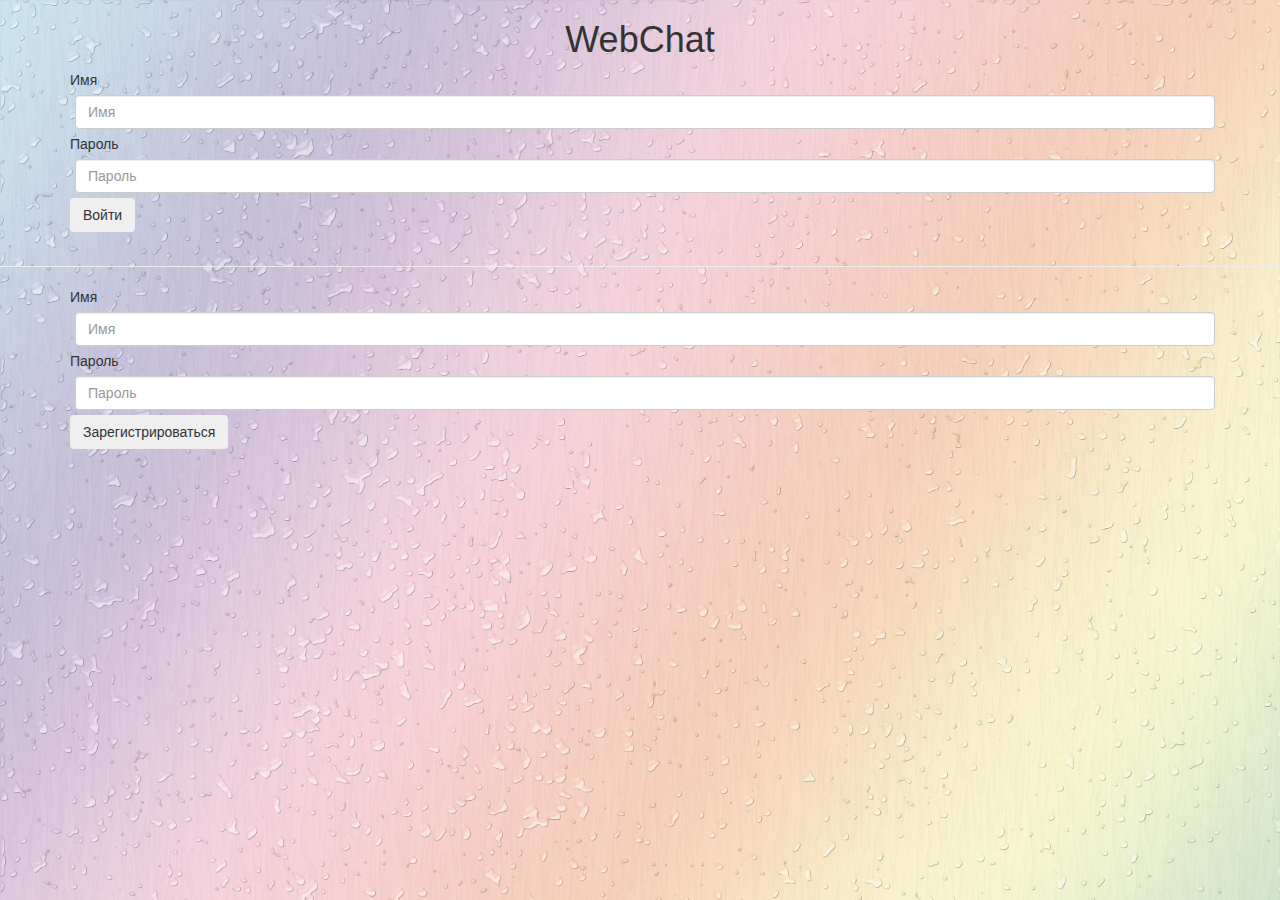
<file: web/index.html>
<html>
  <head>
      <meta charset="UTF-8">
    <title>WebChat</title>
    <link href="bootstrap-3.3.6-dist/css/bootstrap.css" rel="stylesheet">
    <script src="bootstrap-3.3.6-dist/js/app.js"></script>
      <script src="https://ajax.googleapis.com/ajax/libs/jquery/1.11.3/jquery.min.js"></script>
      <script src="bootstrap-3.3.6-dist/js/bootstrap.js"></script>
  </head>
  <body>
    <h1 class="h1" align="center">WebChat</h1>
    <div class="container">
        <div id = "authinfo"></div>
        <form>
           Имя<input id="authlog" class="form-control" type="text" placeholder="Имя" >
           Пароль<input id="authpass" class="form-control" type="password" placeholder="Пароль">
           <button class="btn" onclick="auth()">Войти</button>
        </form>
    </div>
  <hr>
    <div class="container">
        <div id = "reginfo"></div>
        <form>
            Имя<input id="reglog" class="form-control" type="text" placeholder="Имя">
            Пароль<input id="regpass" class="form-control" type="password" placeholder="Пароль">
            <button class="btn" onclick="reg()">Зарегистрироваться</button>
        </form>
    </div>
  </body>
</html>
</file>
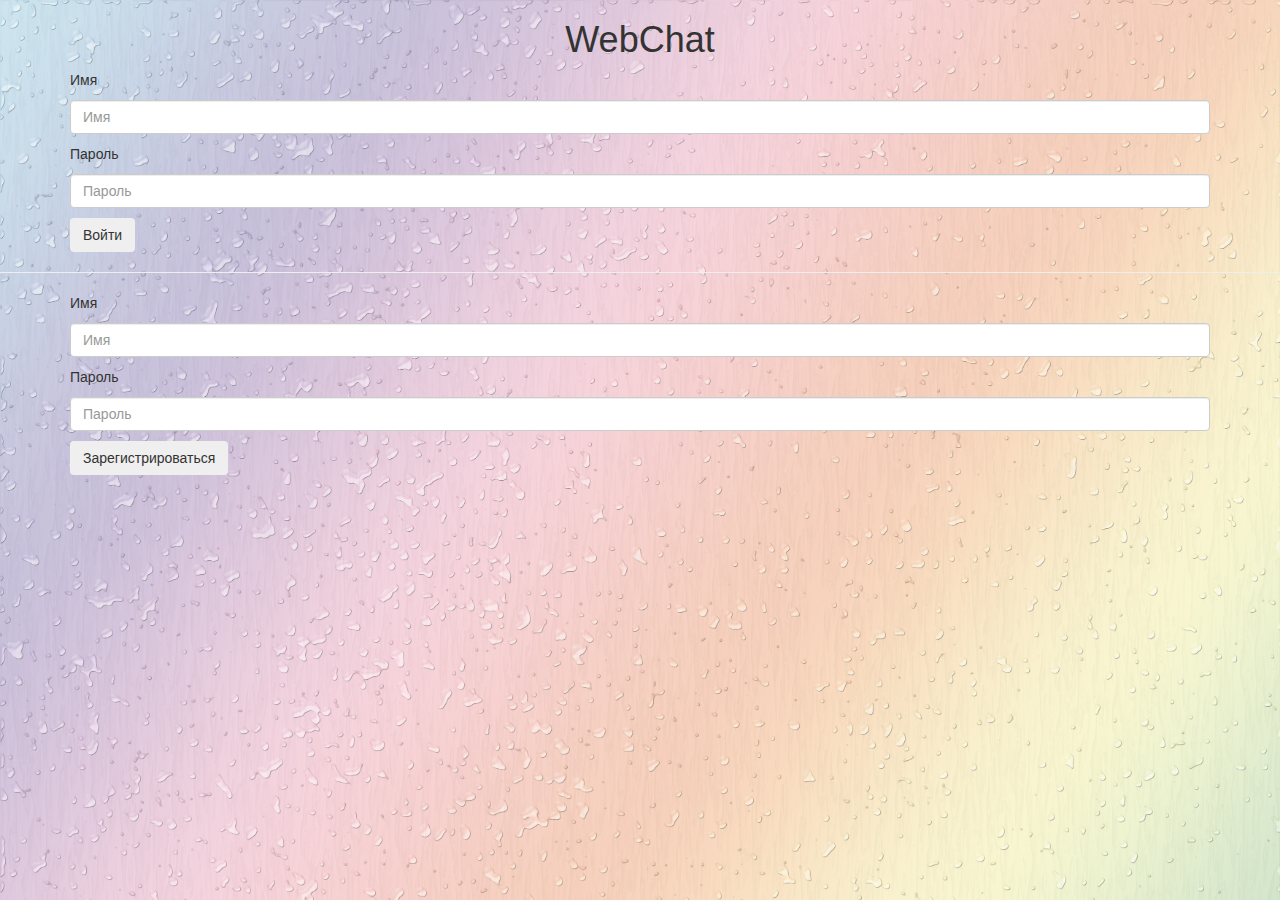
<file: out/artifacts/WebChat2_war_exploded/index.html>
<!DOCTYPE html>
<html>
  <head>
      <meta charset="UTF-8">
    <title>WebChat</title>
    <link href="bootstrap-3.3.6-dist/css/bootstrap.css" rel="stylesheet">
    <script src="bootstrap-3.3.6-dist/js/app.js"></script>
  </head>
  <body>
    <h1 class="h1" align="center">WebChat</h1>
    <div class="container">
        <div id = "authinfo"></div>
        <form role="form" onsubmit="event.preventDefault();">
           Имя<input id="authlog" class="form-control" type="text" placeholder="Имя" >
           Пароль<input id="authpass" class="form-control" type="password" placeholder="Пароль">
           <button class="btn" onclick="auth()" type="submit">Войти</button>
        </form>
    </div>
  <hr>
    <div class="container">
        <div id = "reginfo"></div>
        <form role="form" onsubmit="event.preventDefault();">
            Имя<input id="reglog" class="form-control" type="text" placeholder="Имя">
            Пароль<input id="regpass" class="form-control" type="password" placeholder="Пароль">
            <button class="btn" onclick="reg()" type="submit">Зарегистрироваться</button>
        </form>
    </div>
    <script src="bootstrap-3.3.6-dist/js/bootstrap.js"></script>
    <script src="https://ajax.googleapis.com/ajax/libs/jquery/1.11.3/jquery.min.js"></script>
  </body>
</html>
</file>
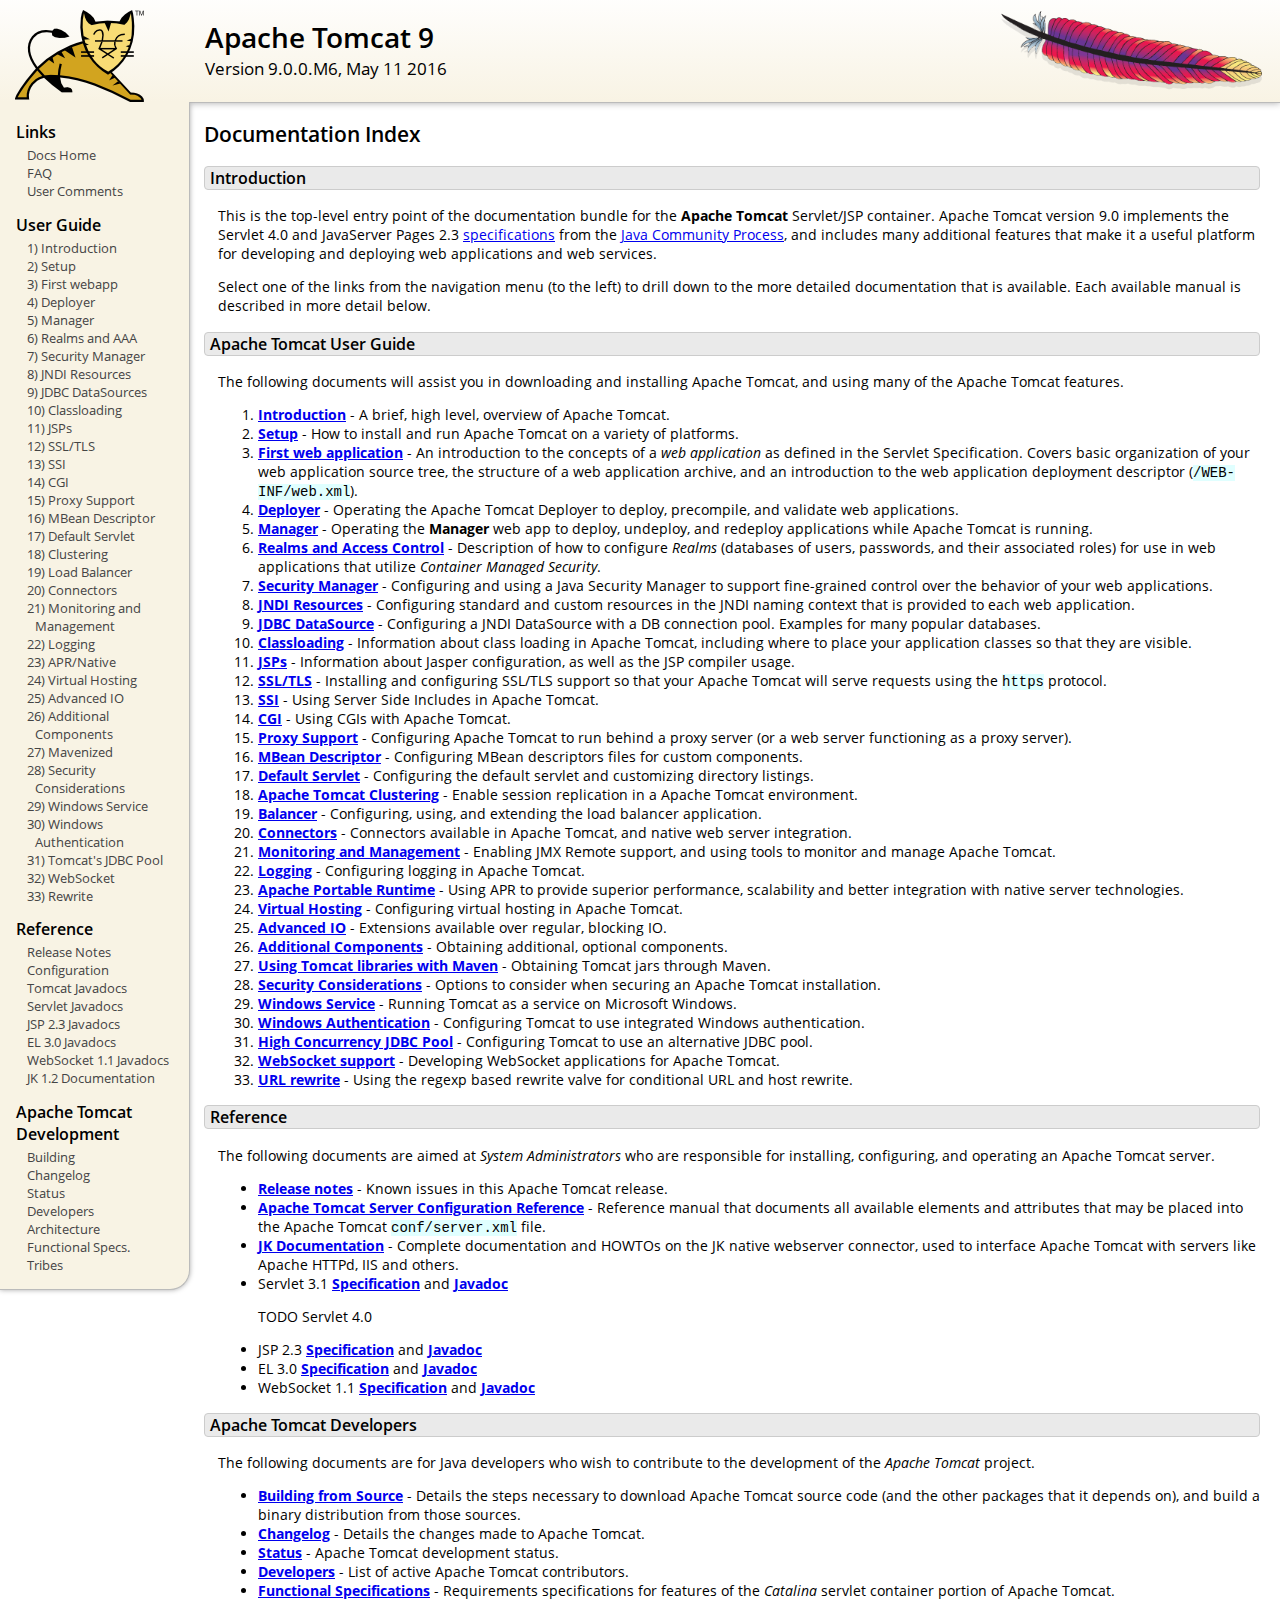
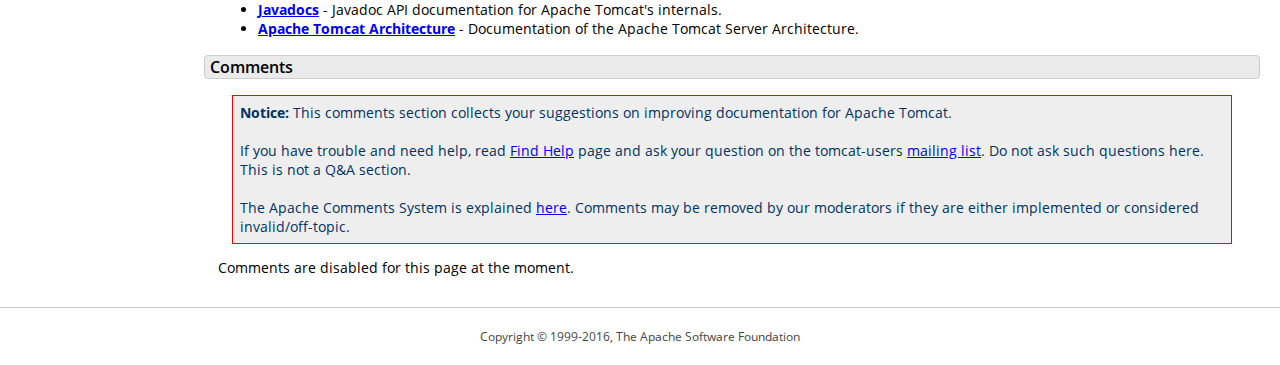
<file: tomcat/webapps/docs/index.html>
<!DOCTYPE html SYSTEM "about:legacy-compat">
<html lang="en"><head><META http-equiv="Content-Type" content="text/html; charset=UTF-8"><link href="./images/docs-stylesheet.css" rel="stylesheet" type="text/css"><title>Apache Tomcat 9 (9.0.0.M6) - Documentation Index</title><meta name="author" content="Craig R. McClanahan"><meta name="author" content="Remy Maucherat"><meta name="author" content="Yoav Shapira"><script type="application/javascript" data-comments-identifier="tomcat-9.0-doc/index">
    "use strict"; // Enable strict mode

    (function() {
      var thisScript = document.currentScript;
      if (!thisScript) { // Workaround for IE <= 11
        var scripts = document.getElementsByTagName("script");
        thisScript = scripts[scripts.length - 1];
      }
      document.addEventListener("DOMContentLoaded", (function() {
        var commentsDiv = document.getElementById("comments_thread");
        var commentsShortname = "tomcat";
        var commentsIdentifier = "http://tomcat.apache.org/" +
          thisScript.getAttribute("data-comments-identifier") + ".html";

        (function(w, d) {
          if (w.location.hostname.toLowerCase() == "tomcat.apache.org") {
            var s = d.createElement("script");
            s.type = "application/javascript";
            s.async = true;
            s.src = "https://comments.apache.org/show_comments.lua?site=" +
              encodeURIComponent(commentsShortname) +
              "&page=" + encodeURIComponent(commentsIdentifier);
            d.head.appendChild(s);
          } else {
            commentsDiv.appendChild(d.createTextNode("Comments are disabled for this page at the moment."));
          }
        })(window, document);
      }), false);
    })();
  </script></head><body><div id="wrapper"><header><div id="header"><div><div><div class="logo noPrint"><a href="http://tomcat.apache.org/"><img alt="Tomcat Home" src="./images/tomcat.png"></a></div><div style="height: 1px;"></div><div class="asfLogo noPrint"><a href="http://www.apache.org/" target="_blank"><img src="./images/asf-feather.png" alt="The Apache Software Foundation" style="width: 266px; height: 83px;"></a></div><h1>Apache Tomcat 9</h1><div class="versionInfo">
          Version 9.0.0.M6,
          <time datetime="2016-05-11">May 11 2016</time></div><div style="height: 1px;"></div><div style="clear: left;"></div></div></div></div></header><div id="middle"><div><div id="mainLeft" class="noprint"><div><nav><div><h2>Links</h2><ul><li><a href="index.html">Docs Home</a></li><li><a href="http://wiki.apache.org/tomcat/FAQ">FAQ</a></li><li><a href="#comments_section">User Comments</a></li></ul></div><div><h2>User Guide</h2><ul><li><a href="introduction.html">1) Introduction</a></li><li><a href="setup.html">2) Setup</a></li><li><a href="appdev/index.html">3) First webapp</a></li><li><a href="deployer-howto.html">4) Deployer</a></li><li><a href="manager-howto.html">5) Manager</a></li><li><a href="realm-howto.html">6) Realms and AAA</a></li><li><a href="security-manager-howto.html">7) Security Manager</a></li><li><a href="jndi-resources-howto.html">8) JNDI Resources</a></li><li><a href="jndi-datasource-examples-howto.html">9) JDBC DataSources</a></li><li><a href="class-loader-howto.html">10) Classloading</a></li><li><a href="jasper-howto.html">11) JSPs</a></li><li><a href="ssl-howto.html">12) SSL/TLS</a></li><li><a href="ssi-howto.html">13) SSI</a></li><li><a href="cgi-howto.html">14) CGI</a></li><li><a href="proxy-howto.html">15) Proxy Support</a></li><li><a href="mbeans-descriptor-howto.html">16) MBean Descriptor</a></li><li><a href="default-servlet.html">17) Default Servlet</a></li><li><a href="cluster-howto.html">18) Clustering</a></li><li><a href="balancer-howto.html">19) Load Balancer</a></li><li><a href="connectors.html">20) Connectors</a></li><li><a href="monitoring.html">21) Monitoring and Management</a></li><li><a href="logging.html">22) Logging</a></li><li><a href="apr.html">23) APR/Native</a></li><li><a href="virtual-hosting-howto.html">24) Virtual Hosting</a></li><li><a href="aio.html">25) Advanced IO</a></li><li><a href="extras.html">26) Additional Components</a></li><li><a href="maven-jars.html">27) Mavenized</a></li><li><a href="security-howto.html">28) Security Considerations</a></li><li><a href="windows-service-howto.html">29) Windows Service</a></li><li><a href="windows-auth-howto.html">30) Windows Authentication</a></li><li><a href="jdbc-pool.html">31) Tomcat's JDBC Pool</a></li><li><a href="web-socket-howto.html">32) WebSocket</a></li><li><a href="rewrite.html">33) Rewrite</a></li></ul></div><div><h2>Reference</h2><ul><li><a href="RELEASE-NOTES.txt">Release Notes</a></li><li><a href="config/index.html">Configuration</a></li><li><a href="api/index.html">Tomcat Javadocs</a></li><li><a href="servletapi/index.html">Servlet Javadocs</a></li><li><a href="jspapi/index.html">JSP 2.3 Javadocs</a></li><li><a href="elapi/index.html">EL 3.0 Javadocs</a></li><li><a href="websocketapi/index.html">WebSocket 1.1 Javadocs</a></li><li><a href="http://tomcat.apache.org/connectors-doc/">JK 1.2 Documentation</a></li></ul></div><div><h2>Apache Tomcat Development</h2><ul><li><a href="building.html">Building</a></li><li><a href="changelog.html">Changelog</a></li><li><a href="http://wiki.apache.org/tomcat/TomcatVersions">Status</a></li><li><a href="developers.html">Developers</a></li><li><a href="architecture/index.html">Architecture</a></li><li><a href="funcspecs/index.html">Functional Specs.</a></li><li><a href="tribes/introduction.html">Tribes</a></li></ul></div></nav></div></div><div id="mainRight"><div id="content"><h2>Documentation Index</h2><h3 id="Introduction">Introduction</h3><div class="text">

<p>This is the top-level entry point of the documentation bundle for the
<strong>Apache Tomcat</strong> Servlet/JSP container.  Apache Tomcat version
9.0 implements the Servlet 4.0 and JavaServer Pages 2.3
<a href="http://wiki.apache.org/tomcat/Specifications">specifications</a> from the
<a href="http://www.jcp.org">Java Community Process</a>, and includes many
additional features that make it a useful platform for developing and deploying
web applications and web services.</p>

<p>Select one of the links from the navigation menu (to the left) to drill
down to the more detailed documentation that is available.  Each available
manual is described in more detail below.</p>

</div><h3 id="Apache_Tomcat_User_Guide">Apache Tomcat User Guide</h3><div class="text">

<p>The following documents will assist you in downloading and installing
Apache Tomcat, and using many of the Apache Tomcat features.</p>

<ol>
<li><a href="introduction.html"><strong>Introduction</strong></a> - A
    brief, high level, overview of Apache Tomcat.</li>
<li><a href="setup.html"><strong>Setup</strong></a> - How to install and run
    Apache Tomcat on a variety of platforms.</li>
<li><a href="appdev/index.html"><strong>First web application</strong></a>
    - An introduction to the concepts of a <em>web application</em> as defined
    in the Servlet Specification.  Covers basic organization of your web application
    source tree, the structure of a web application archive, and an
    introduction to the web application deployment descriptor
    (<code>/WEB-INF/web.xml</code>).</li>
<li><a href="deployer-howto.html"><strong>Deployer</strong></a> -
    Operating the Apache Tomcat Deployer to deploy, precompile, and validate web
    applications.</li>
<li><a href="manager-howto.html"><strong>Manager</strong></a> -
    Operating the <strong>Manager</strong> web app to deploy, undeploy, and
    redeploy applications while Apache Tomcat is running.</li>
<li><a href="realm-howto.html"><strong>Realms and Access Control</strong></a>
    - Description of how to configure <em>Realms</em> (databases of users,
    passwords, and their associated roles) for use in web applications that
    utilize <em>Container Managed Security</em>.</li>
<li><a href="security-manager-howto.html"><strong>Security Manager</strong></a>
    - Configuring and using a Java Security Manager to
    support fine-grained control over the behavior of your web applications.
    </li>
<li><a href="jndi-resources-howto.html"><strong>JNDI Resources</strong></a>
    - Configuring standard and custom resources in the JNDI naming context
    that is provided to each web application.</li>
<li><a href="jndi-datasource-examples-howto.html">
    <strong>JDBC DataSource</strong></a>
    - Configuring a JNDI DataSource with a DB connection pool.
    Examples for many popular databases.</li>
<li><a href="class-loader-howto.html"><strong>Classloading</strong></a>
    - Information about class loading in Apache Tomcat, including where to place
    your application classes so that they are visible.</li>
<li><a href="jasper-howto.html"><strong>JSPs</strong></a>
    - Information about Jasper configuration, as well as the JSP compiler
    usage.</li>
<li><a href="ssl-howto.html"><strong>SSL/TLS</strong></a> -
    Installing and configuring SSL/TLS support so that your Apache Tomcat will
    serve requests using the <code>https</code> protocol.</li>
<li><a href="ssi-howto.html"><strong>SSI</strong></a> -
    Using Server Side Includes in Apache Tomcat.</li>
<li><a href="cgi-howto.html"><strong>CGI</strong></a> -
    Using CGIs with Apache Tomcat.</li>
<li><a href="proxy-howto.html"><strong>Proxy Support</strong></a> -
    Configuring Apache Tomcat to run behind a proxy server (or a web server
    functioning as a proxy server).</li>
<li><a href="mbeans-descriptor-howto.html"><strong>MBean Descriptor</strong></a> -
    Configuring MBean descriptors files for custom components.</li>
<li><a href="default-servlet.html"><strong>Default Servlet</strong></a> -
    Configuring the default servlet and customizing directory listings.</li>
<li><a href="cluster-howto.html"><strong>Apache Tomcat Clustering</strong></a> -
    Enable session replication in a Apache Tomcat environment.</li>
<li><a href="balancer-howto.html"><strong>Balancer</strong></a> -
    Configuring, using, and extending the load balancer application.</li>
<li><a href="connectors.html"><strong>Connectors</strong></a> -
    Connectors available in Apache Tomcat, and native web server integration.</li>
<li><a href="monitoring.html"><strong>Monitoring and Management</strong></a> -
    Enabling JMX Remote support, and using tools to monitor and manage Apache Tomcat.</li>
<li><a href="logging.html"><strong>Logging</strong></a> -
    Configuring logging in Apache Tomcat.</li>
<li><a href="apr.html"><strong>Apache Portable Runtime</strong></a> -
    Using APR to provide superior performance, scalability and better
    integration with native server technologies.</li>
<li><a href="virtual-hosting-howto.html"><strong>Virtual Hosting</strong></a> -
    Configuring virtual hosting in Apache Tomcat.</li>
<li><a href="aio.html"><strong>Advanced IO</strong></a> -
    Extensions available over regular, blocking IO.</li>
<li><a href="extras.html"><strong>Additional Components</strong></a> -
    Obtaining additional, optional components.</li>
<li><a href="maven-jars.html"><strong>Using Tomcat libraries with Maven</strong></a> -
    Obtaining Tomcat jars through Maven.</li>
<li><a href="security-howto.html"><strong>Security Considerations</strong></a> -
    Options to consider when securing an Apache Tomcat installation.</li>
<li><a href="windows-service-howto.html"><strong>Windows Service</strong></a> -
    Running Tomcat as a service on Microsoft Windows.</li>
<li><a href="windows-auth-howto.html"><strong>Windows Authentication</strong></a> -
    Configuring Tomcat to use integrated Windows authentication.</li>
<li><a href="jdbc-pool.html"><strong>High Concurrency JDBC Pool</strong></a> -
    Configuring Tomcat to use an alternative JDBC pool.</li>
<li><a href="web-socket-howto.html"><strong>WebSocket support</strong></a> -
    Developing WebSocket applications for Apache Tomcat.</li>
<li><a href="rewrite.html"><strong>URL rewrite</strong></a> -
    Using the regexp based rewrite valve for conditional URL and host rewrite.</li>

</ol>

</div><h3 id="Reference">Reference</h3><div class="text">

<p>The following documents are aimed at <em>System Administrators</em> who
are responsible for installing, configuring, and operating an Apache Tomcat server.
</p>
<ul>
<li><a href="RELEASE-NOTES.txt"><strong>Release notes</strong></a>
    - Known issues in this Apache Tomcat release.
    </li>
<li><a href="config/index.html"><strong>Apache Tomcat Server Configuration Reference</strong></a>
    - Reference manual that documents all available elements and attributes
      that may be placed into the Apache Tomcat <code>conf/server.xml</code> file.
    </li>
<li><a href="http://tomcat.apache.org/connectors-doc/index.html"><strong>JK Documentation</strong></a>
    - Complete documentation and HOWTOs on the JK native webserver connector,
      used to interface Apache Tomcat with servers like Apache HTTPd, IIS
      and others.</li>
<li>Servlet 3.1
    <a href="http://jcp.org/aboutJava/communityprocess/final/jsr340/index.html">
    <strong>Specification</strong></a> and
    <a href="http://docs.oracle.com/javaee/7/api/javax/servlet/package-summary.html">
    <strong>Javadoc</strong></a>
    <p>TODO Servlet 4.0</p>
    </li>
<li>JSP 2.3
    <a href="http://jcp.org/aboutJava/communityprocess/mrel/jsr245/index2.html">
    <strong>Specification</strong></a> and
    <a href="http://docs.oracle.com/javaee/7/api/javax/servlet/jsp/package-summary.html">
    <strong>Javadoc</strong></a>
    </li>
<li>EL 3.0
    <a href="http://jcp.org/aboutJava/communityprocess/final/jsr341/index.html">
    <strong>Specification</strong></a> and
    <a href="http://docs.oracle.com/javaee/7/api/javax/el/package-summary.html">
    <strong>Javadoc</strong></a>
    </li>
<li>WebSocket 1.1
    <a href="https://jcp.org/aboutJava/communityprocess/mrel/jsr356/index.html">
    <strong>Specification</strong></a> and
    <a href="http://docs.oracle.com/javaee/7/api/javax/websocket/package-summary.html">
    <strong>Javadoc</strong></a>
    </li>
</ul>

</div><h3 id="Apache_Tomcat_Developers">Apache Tomcat Developers</h3><div class="text">

<p>The following documents are for Java developers who wish to contribute to
the development of the <em>Apache Tomcat</em> project.</p>
<ul>
<li><a href="building.html"><strong>Building from Source</strong></a> -
    Details the steps necessary to download Apache Tomcat source code (and the
    other packages that it depends on), and build a binary distribution from
    those sources.
    </li>
<li><a href="changelog.html"><strong>Changelog</strong></a> - Details the
    changes made to Apache Tomcat.
    </li>
<li><a href="http://wiki.apache.org/tomcat/TomcatVersions"><strong>Status</strong></a> -
    Apache Tomcat development status.
    </li>
<li><a href="developers.html"><strong>Developers</strong></a> - List of active
    Apache Tomcat contributors.
    </li>
<li><a href="funcspecs/index.html"><strong>Functional Specifications</strong></a>
    - Requirements specifications for features of the <em>Catalina</em> servlet
    container portion of Apache Tomcat.</li>
<li><a href="api/index.html"><strong>Javadocs</strong></a>
    - Javadoc API documentation for Apache Tomcat's internals.</li>
<li><a href="architecture/index.html"><strong>Apache Tomcat Architecture</strong></a>
    - Documentation of the Apache Tomcat Server Architecture.</li>
</ul>

</div><div class="noprint"><h3 id="comments_section">
                  Comments
                </h3><div class="text"><p class="notice"><strong>Notice: </strong>This comments section collects your suggestions
                    on improving documentation for Apache Tomcat.<br><br>
                    If you have trouble and need help, read
                    <a href="http://tomcat.apache.org/findhelp.html">Find Help</a> page
                    and ask your question on the tomcat-users
                    <a href="http://tomcat.apache.org/lists.html">mailing list</a>.
                    Do not ask such questions here. This is not a Q&amp;A section.<br><br>
                    The Apache Comments System is explained <a href="./comments.html">here</a>.
                    Comments may be removed by our moderators if they are either
                    implemented or considered invalid/off-topic.
                  </p><div id="comments_thread"></div></div></div></div></div></div></div><footer><div id="footer">
    Copyright &copy; 1999-2016, The Apache Software Foundation
  </div></footer></div></body></html>
</file>
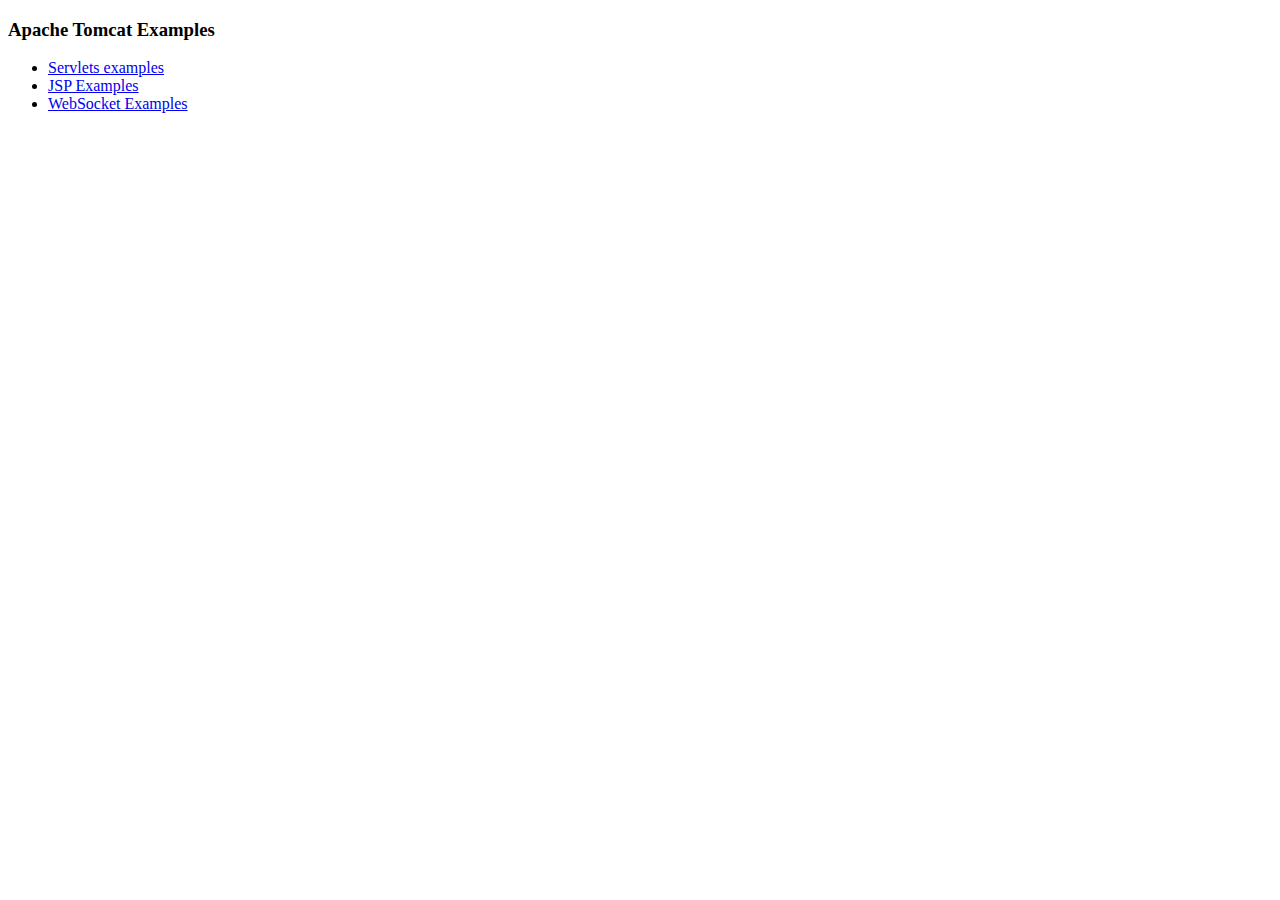
<file: tomcat/webapps/examples/index.html>
<!--
  Licensed to the Apache Software Foundation (ASF) under one or more
  contributor license agreements.  See the NOTICE file distributed with
  this work for additional information regarding copyright ownership.
  The ASF licenses this file to You under the Apache License, Version 2.0
  (the "License"); you may not use this file except in compliance with
  the License.  You may obtain a copy of the License at

      http://www.apache.org/licenses/LICENSE-2.0

  Unless required by applicable law or agreed to in writing, software
  distributed under the License is distributed on an "AS IS" BASIS,
  WITHOUT WARRANTIES OR CONDITIONS OF ANY KIND, either express or implied.
  See the License for the specific language governing permissions and
  limitations under the License.
-->
<!DOCTYPE HTML><html lang="en"><head>
<meta charset="UTF-8">
<title>Apache Tomcat Examples</title>
</head>
<body>
<p>
<h3>Apache Tomcat Examples</H3>
<p></p>
<ul>
<li><a href="servlets">Servlets examples</a></li>
<li><a href="jsp">JSP Examples</a></li>
<li><a href="websocket/index.xhtml">WebSocket Examples</a></li>
</ul>
</body></html>
</file>
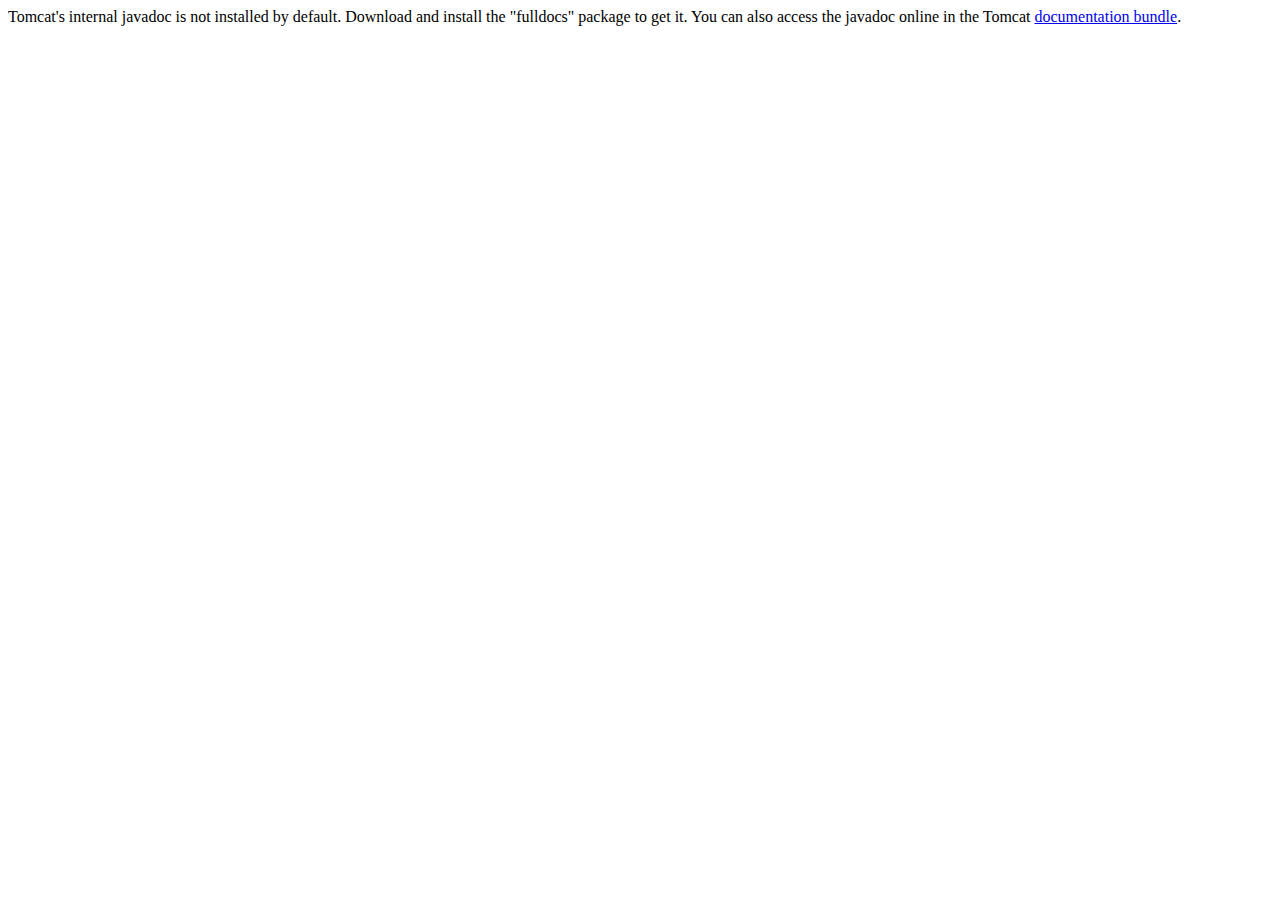
<file: tomcat/webapps/docs/api/index.html>
<!--
  Licensed to the Apache Software Foundation (ASF) under one or more
  contributor license agreements.  See the NOTICE file distributed with
  this work for additional information regarding copyright ownership.
  The ASF licenses this file to You under the Apache License, Version 2.0
  (the "License"); you may not use this file except in compliance with
  the License.  You may obtain a copy of the License at

      http://www.apache.org/licenses/LICENSE-2.0

  Unless required by applicable law or agreed to in writing, software
  distributed under the License is distributed on an "AS IS" BASIS,
  WITHOUT WARRANTIES OR CONDITIONS OF ANY KIND, either express or implied.
  See the License for the specific language governing permissions and
  limitations under the License.
-->
<!DOCTYPE html>
<html>
    <head>
    <meta charset="UTF-8" />
    <title>API docs</title>
</head>

<body>

Tomcat's internal javadoc is not installed by default. Download and install
the "fulldocs" package to get it.

You can also access the javadoc online in the Tomcat
<a href="http://tomcat.apache.org/tomcat-9.0-doc/">
documentation bundle</a>.

</body>
</html>
</file>
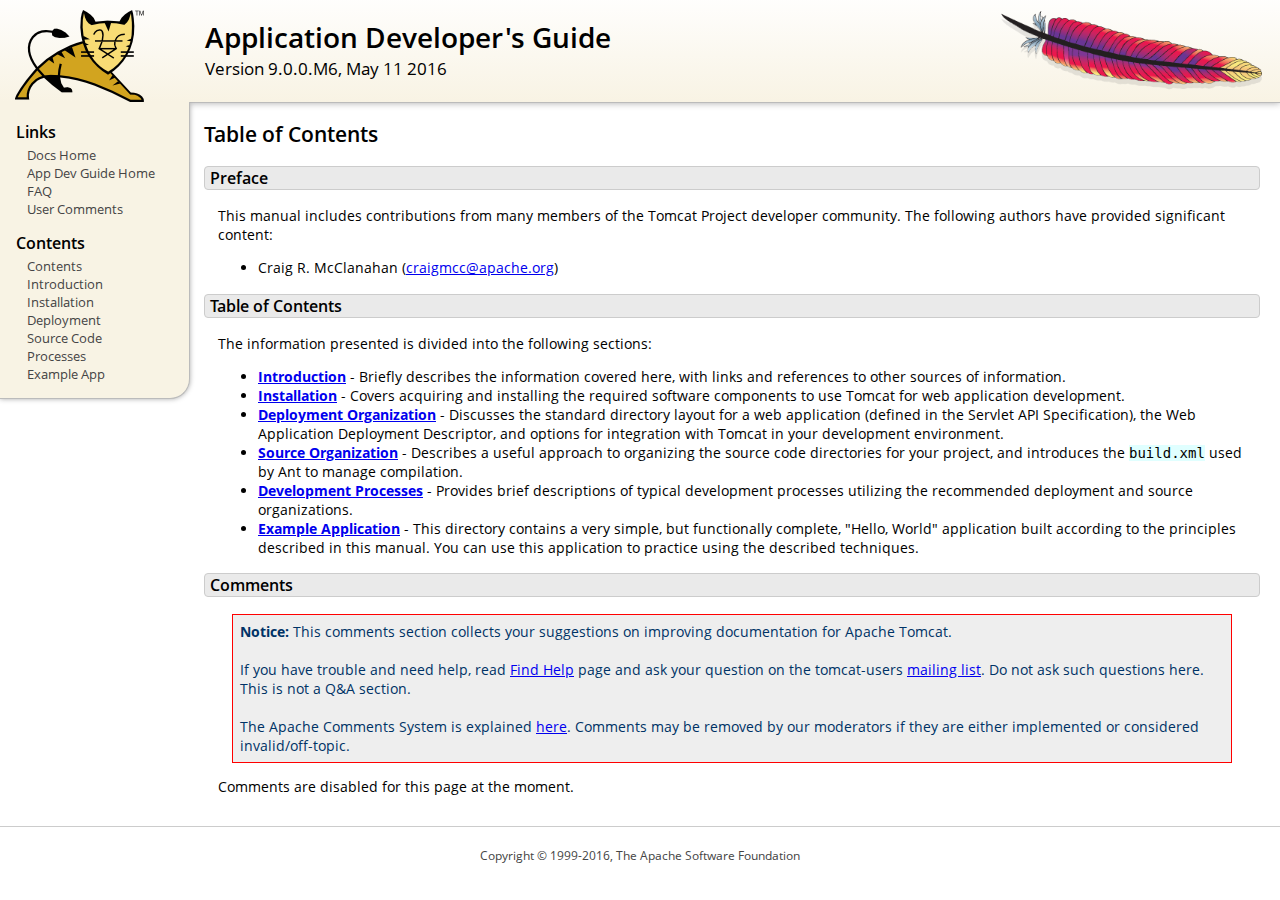
<file: tomcat/webapps/docs/appdev/index.html>
<!DOCTYPE html SYSTEM "about:legacy-compat">
<html lang="en"><head><META http-equiv="Content-Type" content="text/html; charset=UTF-8"><link href="../images/docs-stylesheet.css" rel="stylesheet" type="text/css"><title>Application Developer's Guide (9.0.0.M6) - Table of Contents</title><meta name="author" content="Craig R. McClanahan"><script type="application/javascript" data-comments-identifier="tomcat-9.0-doc/appdev/index">
    "use strict"; // Enable strict mode

    (function() {
      var thisScript = document.currentScript;
      if (!thisScript) { // Workaround for IE <= 11
        var scripts = document.getElementsByTagName("script");
        thisScript = scripts[scripts.length - 1];
      }
      document.addEventListener("DOMContentLoaded", (function() {
        var commentsDiv = document.getElementById("comments_thread");
        var commentsShortname = "tomcat";
        var commentsIdentifier = "http://tomcat.apache.org/" +
          thisScript.getAttribute("data-comments-identifier") + ".html";

        (function(w, d) {
          if (w.location.hostname.toLowerCase() == "tomcat.apache.org") {
            var s = d.createElement("script");
            s.type = "application/javascript";
            s.async = true;
            s.src = "https://comments.apache.org/show_comments.lua?site=" +
              encodeURIComponent(commentsShortname) +
              "&page=" + encodeURIComponent(commentsIdentifier);
            d.head.appendChild(s);
          } else {
            commentsDiv.appendChild(d.createTextNode("Comments are disabled for this page at the moment."));
          }
        })(window, document);
      }), false);
    })();
  </script></head><body><div id="wrapper"><header><div id="header"><div><div><div class="logo noPrint"><a href="http://tomcat.apache.org/"><img alt="Tomcat Home" src="../images/tomcat.png"></a></div><div style="height: 1px;"></div><div class="asfLogo noPrint"><a href="http://www.apache.org/" target="_blank"><img src="../images/asf-feather.png" alt="The Apache Software Foundation" style="width: 266px; height: 83px;"></a></div><h1>Application Developer's Guide</h1><div class="versionInfo">
          Version 9.0.0.M6,
          <time datetime="2016-05-11">May 11 2016</time></div><div style="height: 1px;"></div><div style="clear: left;"></div></div></div></div></header><div id="middle"><div><div id="mainLeft" class="noprint"><div><nav><div><h2>Links</h2><ul><li><a href="../index.html">Docs Home</a></li><li><a href="index.html">App Dev Guide Home</a></li><li><a href="http://wiki.apache.org/tomcat/FAQ">FAQ</a></li><li><a href="#comments_section">User Comments</a></li></ul></div><div><h2>Contents</h2><ul><li><a href="index.html">Contents</a></li><li><a href="introduction.html">Introduction</a></li><li><a href="installation.html">Installation</a></li><li><a href="deployment.html">Deployment</a></li><li><a href="source.html">Source Code</a></li><li><a href="processes.html">Processes</a></li><li><a href="sample/">Example App</a></li></ul></div></nav></div></div><div id="mainRight"><div id="content"><h2>Table of Contents</h2><h3 id="Preface">Preface</h3><div class="text">

<p>This manual includes contributions from many members of the Tomcat Project
developer community.  The following authors have provided significant content:
</p>
<ul>
<li>Craig R. McClanahan
    (<a href="mailto:craigmcc@apache.org">craigmcc@apache.org</a>)</li>
</ul>

</div><h3 id="Table_of_Contents">Table of Contents</h3><div class="text">

<p>The information presented is divided into the following sections:</p>
<ul>
<li><a href="introduction.html"><strong>Introduction</strong></a> -
    Briefly describes the information covered here, with
    links and references to other sources of information.</li>
<li><a href="installation.html"><strong>Installation</strong></a> -
    Covers acquiring and installing the required software
    components to use Tomcat for web application development.</li>
<li><a href="deployment.html"><strong>Deployment Organization</strong></a> -
    Discusses the standard directory layout for a web application
    (defined in the Servlet API Specification), the Web Application
    Deployment Descriptor, and options for integration with Tomcat
    in your development environment.</li>
<li><a href="source.html"><strong>Source Organization</strong></a> -
    Describes a useful approach to organizing the source code
    directories for your project, and introduces the
    <code>build.xml</code> used by Ant to manage compilation.</li>
<li><a href="processes.html"><strong>Development Processes</strong></a> -
    Provides brief descriptions of typical development processes
    utilizing the recommended deployment and source organizations.</li>
<li><a href="sample/" target="_blank"><strong>Example Application</strong></a> -
    This directory contains a very simple, but functionally complete,
    "Hello, World" application built according to the principles
    described in this manual.  You can use this application to
    practice using the described techniques.</li>
</ul>

</div><div class="noprint"><h3 id="comments_section">
                  Comments
                </h3><div class="text"><p class="notice"><strong>Notice: </strong>This comments section collects your suggestions
                    on improving documentation for Apache Tomcat.<br><br>
                    If you have trouble and need help, read
                    <a href="http://tomcat.apache.org/findhelp.html">Find Help</a> page
                    and ask your question on the tomcat-users
                    <a href="http://tomcat.apache.org/lists.html">mailing list</a>.
                    Do not ask such questions here. This is not a Q&amp;A section.<br><br>
                    The Apache Comments System is explained <a href="../comments.html">here</a>.
                    Comments may be removed by our moderators if they are either
                    implemented or considered invalid/off-topic.
                  </p><div id="comments_thread"></div></div></div></div></div></div></div><footer><div id="footer">
    Copyright &copy; 1999-2016, The Apache Software Foundation
  </div></footer></div></body></html>
</file>
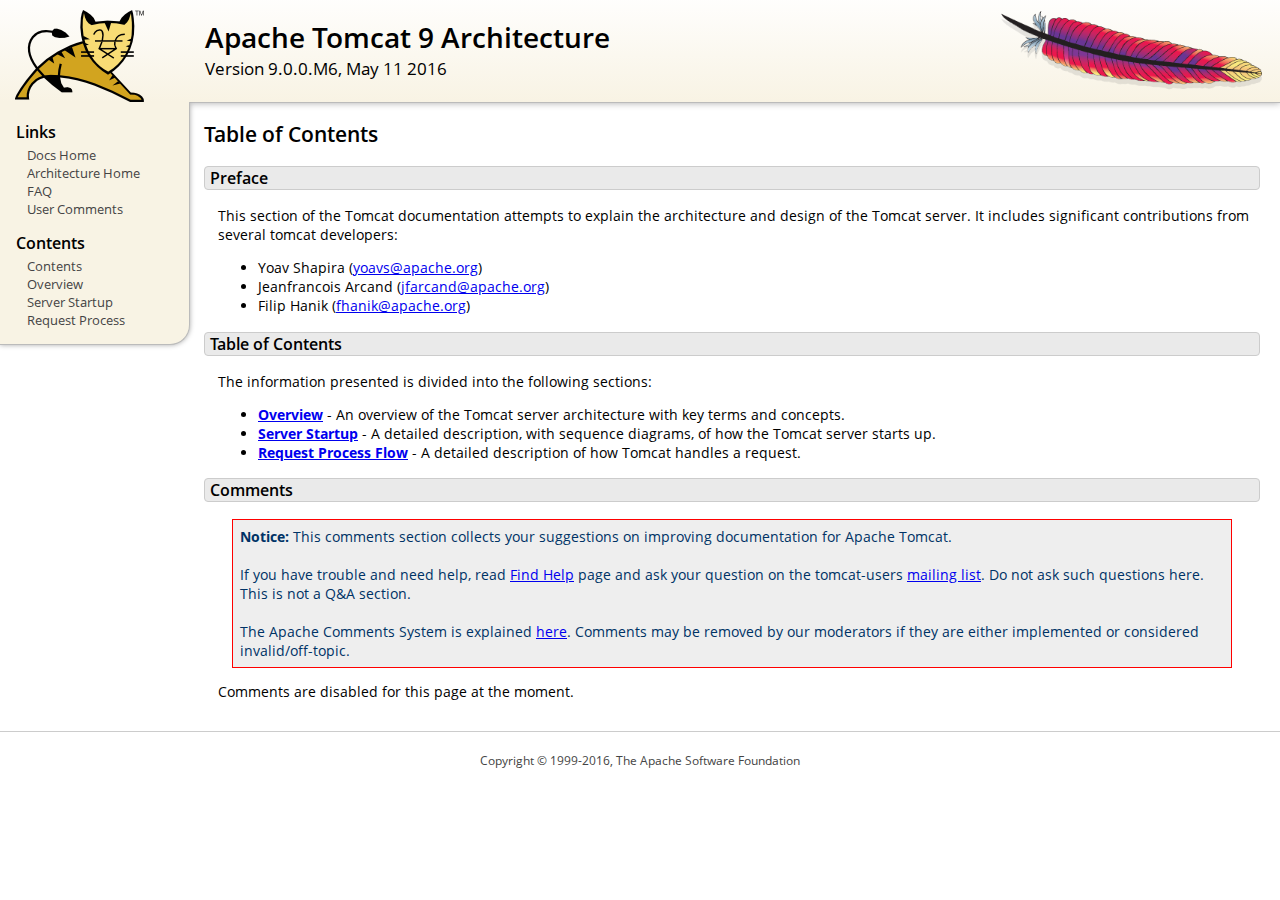
<file: tomcat/webapps/docs/architecture/index.html>
<!DOCTYPE html SYSTEM "about:legacy-compat">
<html lang="en"><head><META http-equiv="Content-Type" content="text/html; charset=UTF-8"><link href="../images/docs-stylesheet.css" rel="stylesheet" type="text/css"><title>Apache Tomcat 9 Architecture (9.0.0.M6) - Table of Contents</title><meta name="author" content="Yoav Shapira"><script type="application/javascript" data-comments-identifier="tomcat-9.0-doc/architecture/index">
    "use strict"; // Enable strict mode

    (function() {
      var thisScript = document.currentScript;
      if (!thisScript) { // Workaround for IE <= 11
        var scripts = document.getElementsByTagName("script");
        thisScript = scripts[scripts.length - 1];
      }
      document.addEventListener("DOMContentLoaded", (function() {
        var commentsDiv = document.getElementById("comments_thread");
        var commentsShortname = "tomcat";
        var commentsIdentifier = "http://tomcat.apache.org/" +
          thisScript.getAttribute("data-comments-identifier") + ".html";

        (function(w, d) {
          if (w.location.hostname.toLowerCase() == "tomcat.apache.org") {
            var s = d.createElement("script");
            s.type = "application/javascript";
            s.async = true;
            s.src = "https://comments.apache.org/show_comments.lua?site=" +
              encodeURIComponent(commentsShortname) +
              "&page=" + encodeURIComponent(commentsIdentifier);
            d.head.appendChild(s);
          } else {
            commentsDiv.appendChild(d.createTextNode("Comments are disabled for this page at the moment."));
          }
        })(window, document);
      }), false);
    })();
  </script></head><body><div id="wrapper"><header><div id="header"><div><div><div class="logo noPrint"><a href="http://tomcat.apache.org/"><img alt="Tomcat Home" src="../images/tomcat.png"></a></div><div style="height: 1px;"></div><div class="asfLogo noPrint"><a href="http://www.apache.org/" target="_blank"><img src="../images/asf-feather.png" alt="The Apache Software Foundation" style="width: 266px; height: 83px;"></a></div><h1>Apache Tomcat 9 Architecture</h1><div class="versionInfo">
          Version 9.0.0.M6,
          <time datetime="2016-05-11">May 11 2016</time></div><div style="height: 1px;"></div><div style="clear: left;"></div></div></div></div></header><div id="middle"><div><div id="mainLeft" class="noprint"><div><nav><div><h2>Links</h2><ul><li><a href="../index.html">Docs Home</a></li><li><a href="index.html">Architecture Home</a></li><li><a href="http://wiki.apache.org/tomcat/FAQ">FAQ</a></li><li><a href="#comments_section">User Comments</a></li></ul></div><div><h2>Contents</h2><ul><li><a href="index.html">Contents</a></li><li><a href="overview.html">Overview</a></li><li><a href="startup.html">Server Startup</a></li><li><a href="requestProcess.html">Request Process</a></li></ul></div></nav></div></div><div id="mainRight"><div id="content"><h2>Table of Contents</h2><h3 id="Preface">Preface</h3><div class="text">

<p>This section of the Tomcat documentation attempts to explain
the architecture and design of the Tomcat server.  It includes significant
contributions from several tomcat developers:
</p>
<ul>
<li>Yoav Shapira
    (<a href="mailto:yoavs@apache.org">yoavs@apache.org</a>)</li>
<li>Jeanfrancois Arcand
    (<a href="mailto:jfarcand@apache.org">jfarcand@apache.org</a>)</li>
<li>Filip Hanik
    (<a href="mailto:fhanik@apache.org">fhanik@apache.org</a>)</li>
</ul>

</div><h3 id="Table_of_Contents">Table of Contents</h3><div class="text">

<p>The information presented is divided into the following sections:</p>
<ul>
<li><a href="overview.html"><strong>Overview</strong></a> -
    An overview of the Tomcat server architecture with key terms
    and concepts.</li>
<li><a href="startup.html"><strong>Server Startup</strong></a> -
    A detailed description, with sequence diagrams, of how the Tomcat
    server starts up.</li>
<li><a href="requestProcess.html"><strong>Request Process Flow</strong></a> -
    A detailed description of how Tomcat handles a request.</li>
</ul>

</div><div class="noprint"><h3 id="comments_section">
                  Comments
                </h3><div class="text"><p class="notice"><strong>Notice: </strong>This comments section collects your suggestions
                    on improving documentation for Apache Tomcat.<br><br>
                    If you have trouble and need help, read
                    <a href="http://tomcat.apache.org/findhelp.html">Find Help</a> page
                    and ask your question on the tomcat-users
                    <a href="http://tomcat.apache.org/lists.html">mailing list</a>.
                    Do not ask such questions here. This is not a Q&amp;A section.<br><br>
                    The Apache Comments System is explained <a href="../comments.html">here</a>.
                    Comments may be removed by our moderators if they are either
                    implemented or considered invalid/off-topic.
                  </p><div id="comments_thread"></div></div></div></div></div></div></div><footer><div id="footer">
    Copyright &copy; 1999-2016, The Apache Software Foundation
  </div></footer></div></body></html>
</file>
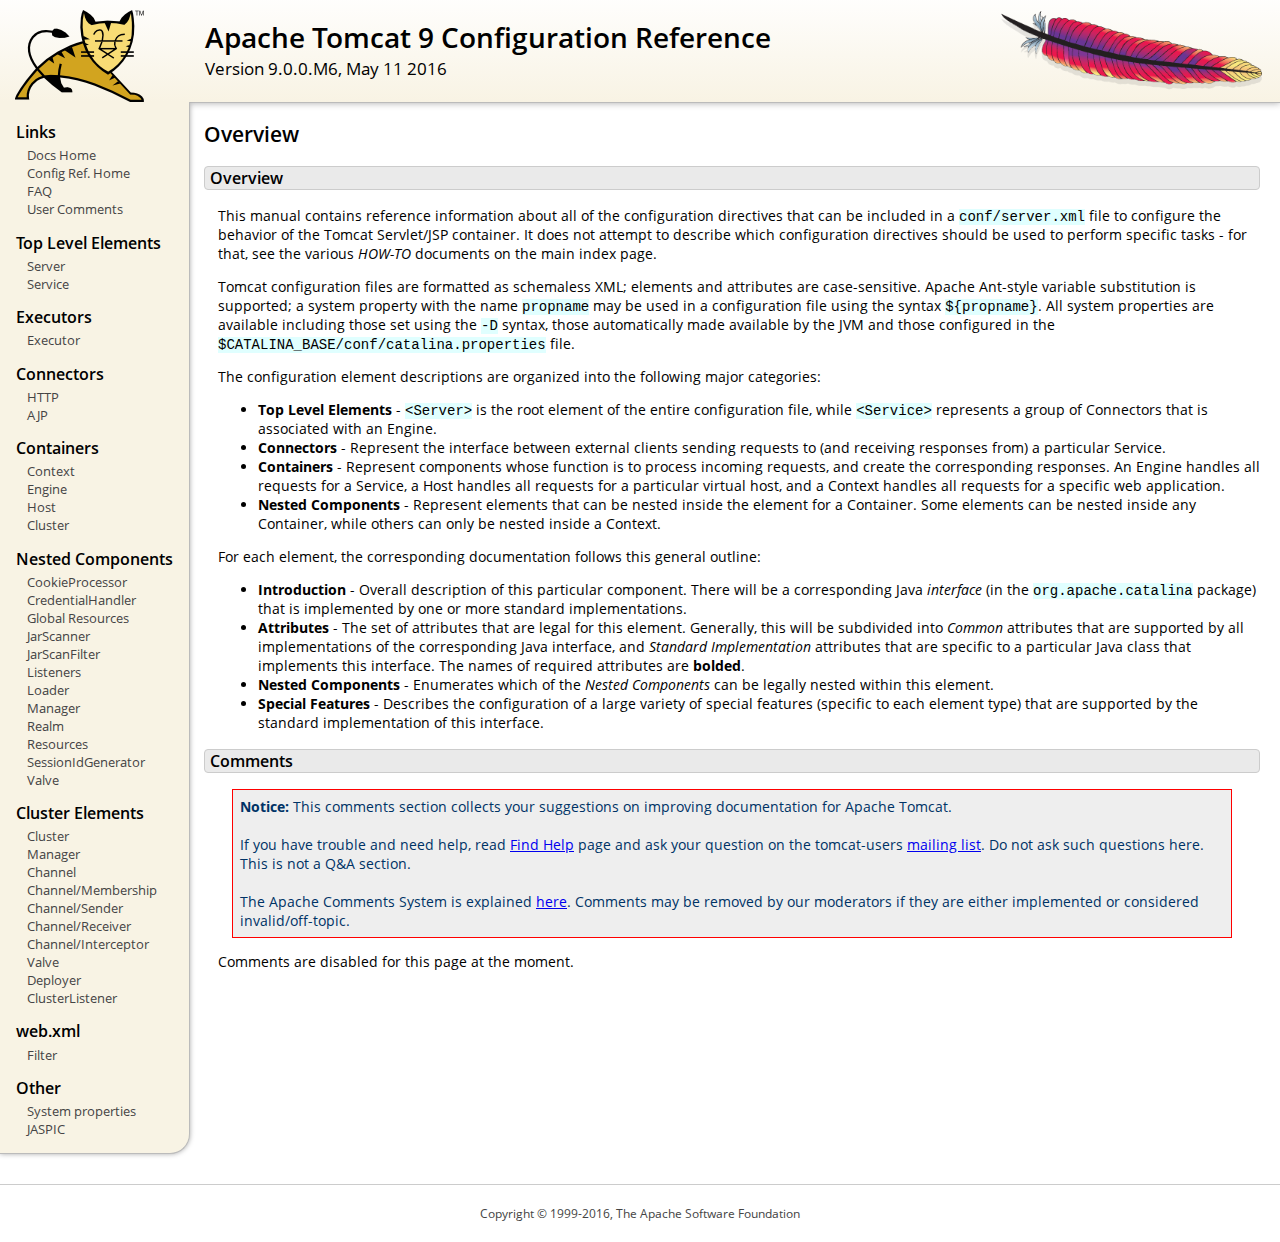
<file: tomcat/webapps/docs/config/index.html>
<!DOCTYPE html SYSTEM "about:legacy-compat">
<html lang="en"><head><META http-equiv="Content-Type" content="text/html; charset=UTF-8"><link href="../images/docs-stylesheet.css" rel="stylesheet" type="text/css"><title>Apache Tomcat 9 Configuration Reference (9.0.0.M6) - Overview</title><meta name="author" content="Craig R. McClanahan"><script type="application/javascript" data-comments-identifier="tomcat-9.0-doc/config/index">
    "use strict"; // Enable strict mode

    (function() {
      var thisScript = document.currentScript;
      if (!thisScript) { // Workaround for IE <= 11
        var scripts = document.getElementsByTagName("script");
        thisScript = scripts[scripts.length - 1];
      }
      document.addEventListener("DOMContentLoaded", (function() {
        var commentsDiv = document.getElementById("comments_thread");
        var commentsShortname = "tomcat";
        var commentsIdentifier = "http://tomcat.apache.org/" +
          thisScript.getAttribute("data-comments-identifier") + ".html";

        (function(w, d) {
          if (w.location.hostname.toLowerCase() == "tomcat.apache.org") {
            var s = d.createElement("script");
            s.type = "application/javascript";
            s.async = true;
            s.src = "https://comments.apache.org/show_comments.lua?site=" +
              encodeURIComponent(commentsShortname) +
              "&page=" + encodeURIComponent(commentsIdentifier);
            d.head.appendChild(s);
          } else {
            commentsDiv.appendChild(d.createTextNode("Comments are disabled for this page at the moment."));
          }
        })(window, document);
      }), false);
    })();
  </script></head><body><div id="wrapper"><header><div id="header"><div><div><div class="logo noPrint"><a href="http://tomcat.apache.org/"><img alt="Tomcat Home" src="../images/tomcat.png"></a></div><div style="height: 1px;"></div><div class="asfLogo noPrint"><a href="http://www.apache.org/" target="_blank"><img src="../images/asf-feather.png" alt="The Apache Software Foundation" style="width: 266px; height: 83px;"></a></div><h1>Apache Tomcat 9 Configuration Reference</h1><div class="versionInfo">
          Version 9.0.0.M6,
          <time datetime="2016-05-11">May 11 2016</time></div><div style="height: 1px;"></div><div style="clear: left;"></div></div></div></div></header><div id="middle"><div><div id="mainLeft" class="noprint"><div><nav><div><h2>Links</h2><ul><li><a href="../index.html">Docs Home</a></li><li><a href="index.html">Config Ref. Home</a></li><li><a href="http://wiki.apache.org/tomcat/FAQ">FAQ</a></li><li><a href="#comments_section">User Comments</a></li></ul></div><div><h2>Top Level Elements</h2><ul><li><a href="server.html">Server</a></li><li><a href="service.html">Service</a></li></ul></div><div><h2>Executors</h2><ul><li><a href="executor.html">Executor</a></li></ul></div><div><h2>Connectors</h2><ul><li><a href="http.html">HTTP</a></li><li><a href="ajp.html">AJP</a></li></ul></div><div><h2>Containers</h2><ul><li><a href="context.html">Context</a></li><li><a href="engine.html">Engine</a></li><li><a href="host.html">Host</a></li><li><a href="cluster.html">Cluster</a></li></ul></div><div><h2>Nested Components</h2><ul><li><a href="cookie-processor.html">CookieProcessor</a></li><li><a href="credentialhandler.html">CredentialHandler</a></li><li><a href="globalresources.html">Global Resources</a></li><li><a href="jar-scanner.html">JarScanner</a></li><li><a href="jar-scan-filter.html">JarScanFilter</a></li><li><a href="listeners.html">Listeners</a></li><li><a href="loader.html">Loader</a></li><li><a href="manager.html">Manager</a></li><li><a href="realm.html">Realm</a></li><li><a href="resources.html">Resources</a></li><li><a href="sessionidgenerator.html">SessionIdGenerator</a></li><li><a href="valve.html">Valve</a></li></ul></div><div><h2>Cluster Elements</h2><ul><li><a href="cluster.html">Cluster</a></li><li><a href="cluster-manager.html">Manager</a></li><li><a href="cluster-channel.html">Channel</a></li><li><a href="cluster-membership.html">Channel/Membership</a></li><li><a href="cluster-sender.html">Channel/Sender</a></li><li><a href="cluster-receiver.html">Channel/Receiver</a></li><li><a href="cluster-interceptor.html">Channel/Interceptor</a></li><li><a href="cluster-valve.html">Valve</a></li><li><a href="cluster-deployer.html">Deployer</a></li><li><a href="cluster-listener.html">ClusterListener</a></li></ul></div><div><h2>web.xml</h2><ul><li><a href="filter.html">Filter</a></li></ul></div><div><h2>Other</h2><ul><li><a href="systemprops.html">System properties</a></li><li><a href="jaspic.html">JASPIC</a></li></ul></div></nav></div></div><div id="mainRight"><div id="content"><h2>Overview</h2><h3 id="Overview">Overview</h3><div class="text">

<p>This manual contains reference information about all of the configuration
directives that can be included in a <code>conf/server.xml</code> file to
configure the behavior of the Tomcat Servlet/JSP container.  It does not
attempt to describe which configuration directives should be used to perform
specific tasks - for that, see the various <em>HOW-TO</em> documents on the
main index page.</p>

<p>Tomcat configuration files are formatted as schemaless XML; elements and
attributes are case-sensitive. Apache Ant-style variable substitution
is supported; a system property with the name <code>propname</code> may be
used in a configuration file using the syntax <code>${propname}</code>. All
system properties are available including those set using the <code>-D</code>
syntax, those automatically made available by the JVM and those configured in
the <code>$CATALINA_BASE/conf/catalina.properties</code> file.
</p>

<p>The configuration element descriptions are organized into the following
major categories:</p>
<ul>
<li><strong>Top Level Elements</strong> - <code>&lt;Server&gt;</code> is the
    root element of the entire configuration file, while
    <code>&lt;Service&gt;</code> represents a group of Connectors that is
    associated with an Engine.</li>
<li><strong>Connectors</strong> - Represent the interface between external
    clients sending requests to (and receiving responses from) a particular
    Service.</li>
<li><strong>Containers</strong> - Represent components whose function is to
    process incoming requests, and create the corresponding responses.
    An Engine handles all requests for a Service, a Host handles all requests
    for a particular virtual host, and a Context handles all requests for a
    specific web application.</li>
<li><strong>Nested Components</strong> - Represent elements that can be
    nested inside the element for a Container.  Some elements can be nested
    inside any Container, while others can only be nested inside a
    Context.</li>
</ul>

<p>For each element, the corresponding documentation follows this general
outline:</p>
<ul>
<li><strong>Introduction</strong> - Overall description of this particular
    component.  There will be a corresponding Java <em>interface</em> (in
    the <code>org.apache.catalina</code> package) that is implemented by one
    or more standard implementations.</li>
<li><strong>Attributes</strong> - The set of attributes that are legal for
    this element.  Generally, this will be subdivided into <em>Common</em>
    attributes that are supported by all implementations of the corresponding
    Java interface, and <em>Standard Implementation</em> attributes that are
    specific to a particular Java class that implements this interface.
    The names of required attributes are <strong>bolded</strong>.</li>
<li><strong>Nested Components</strong> - Enumerates which of the <em>Nested
    Components</em> can be legally nested within this element.</li>
<li><strong>Special Features</strong> - Describes the configuration of a large
    variety of special features (specific to each element type) that are
    supported by the standard implementation of this interface.</li>
</ul>

</div><div class="noprint"><h3 id="comments_section">
                  Comments
                </h3><div class="text"><p class="notice"><strong>Notice: </strong>This comments section collects your suggestions
                    on improving documentation for Apache Tomcat.<br><br>
                    If you have trouble and need help, read
                    <a href="http://tomcat.apache.org/findhelp.html">Find Help</a> page
                    and ask your question on the tomcat-users
                    <a href="http://tomcat.apache.org/lists.html">mailing list</a>.
                    Do not ask such questions here. This is not a Q&amp;A section.<br><br>
                    The Apache Comments System is explained <a href="../comments.html">here</a>.
                    Comments may be removed by our moderators if they are either
                    implemented or considered invalid/off-topic.
                  </p><div id="comments_thread"></div></div></div></div></div></div></div><footer><div id="footer">
    Copyright &copy; 1999-2016, The Apache Software Foundation
  </div></footer></div></body></html>
</file>
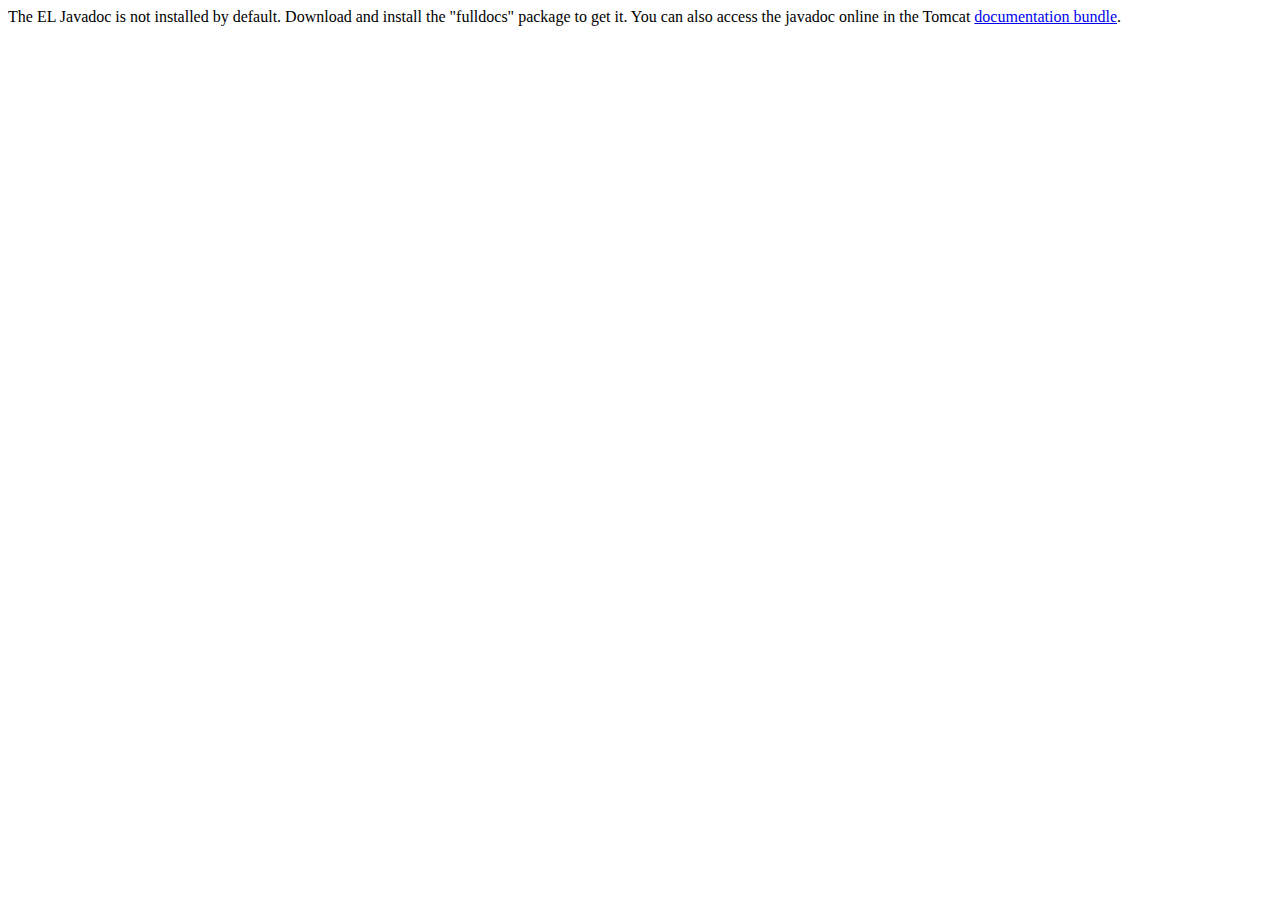
<file: tomcat/webapps/docs/elapi/index.html>
<!--
  Licensed to the Apache Software Foundation (ASF) under one or more
  contributor license agreements.  See the NOTICE file distributed with
  this work for additional information regarding copyright ownership.
  The ASF licenses this file to You under the Apache License, Version 2.0
  (the "License"); you may not use this file except in compliance with
  the License.  You may obtain a copy of the License at

      http://www.apache.org/licenses/LICENSE-2.0

  Unless required by applicable law or agreed to in writing, software
  distributed under the License is distributed on an "AS IS" BASIS,
  WITHOUT WARRANTIES OR CONDITIONS OF ANY KIND, either express or implied.
  See the License for the specific language governing permissions and
  limitations under the License.
-->
<!DOCTYPE html>
<html>
    <head>
    <meta charset="UTF-8" />
    <title>API docs</title>
</head>

<body>

The EL Javadoc is not installed by default. Download and install
the "fulldocs" package to get it.

You can also access the javadoc online in the Tomcat
<a href="http://tomcat.apache.org/tomcat-9.0-doc/">
documentation bundle</a>.

</body>
</html>
</file>
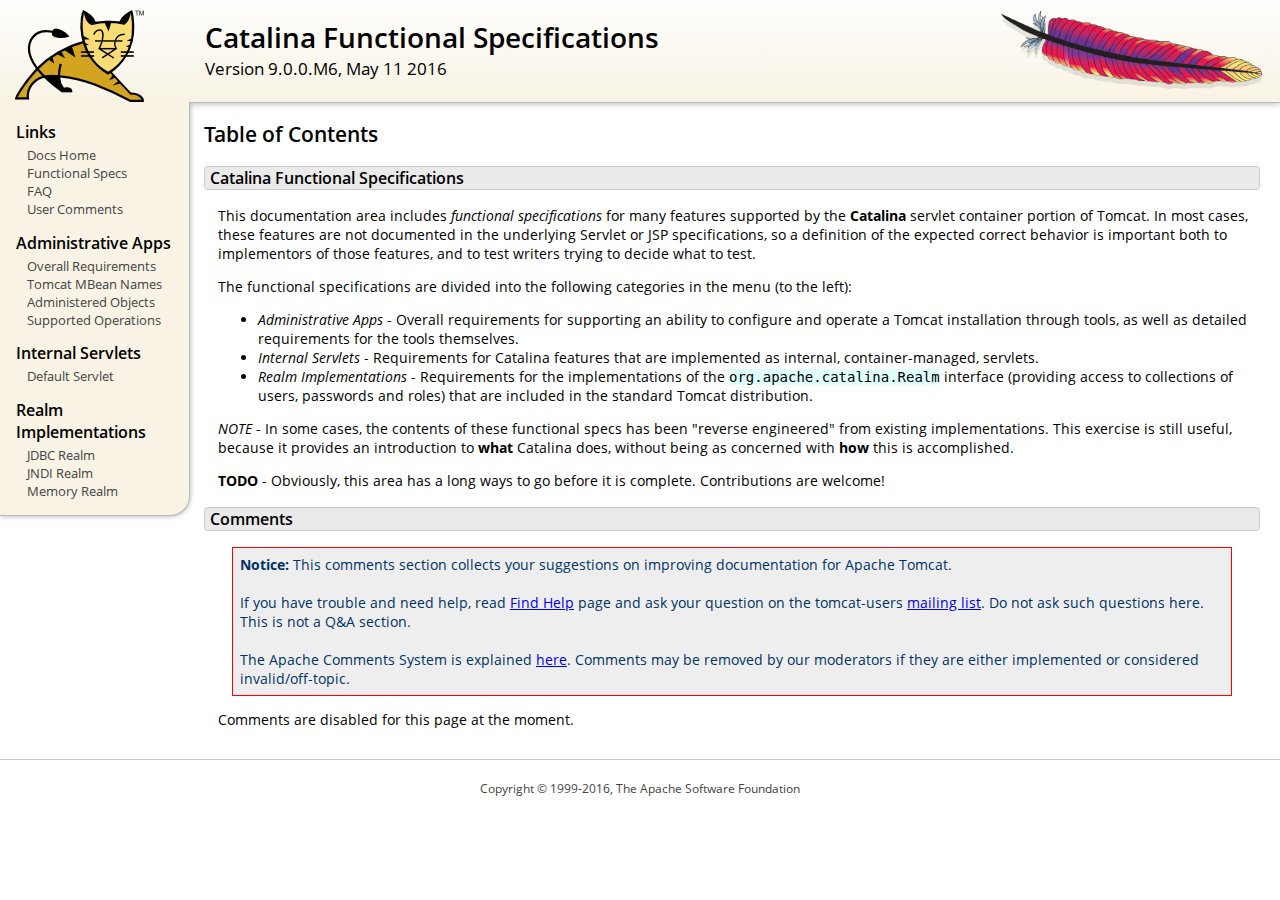
<file: tomcat/webapps/docs/funcspecs/index.html>
<!DOCTYPE html SYSTEM "about:legacy-compat">
<html lang="en"><head><META http-equiv="Content-Type" content="text/html; charset=UTF-8"><link href="../images/docs-stylesheet.css" rel="stylesheet" type="text/css"><title>Catalina Functional Specifications (9.0.0.M6) - Table of Contents</title><meta name="author" content="Craig R. McClanahan"><script type="application/javascript" data-comments-identifier="tomcat-9.0-doc/funcspecs/index">
    "use strict"; // Enable strict mode

    (function() {
      var thisScript = document.currentScript;
      if (!thisScript) { // Workaround for IE <= 11
        var scripts = document.getElementsByTagName("script");
        thisScript = scripts[scripts.length - 1];
      }
      document.addEventListener("DOMContentLoaded", (function() {
        var commentsDiv = document.getElementById("comments_thread");
        var commentsShortname = "tomcat";
        var commentsIdentifier = "http://tomcat.apache.org/" +
          thisScript.getAttribute("data-comments-identifier") + ".html";

        (function(w, d) {
          if (w.location.hostname.toLowerCase() == "tomcat.apache.org") {
            var s = d.createElement("script");
            s.type = "application/javascript";
            s.async = true;
            s.src = "https://comments.apache.org/show_comments.lua?site=" +
              encodeURIComponent(commentsShortname) +
              "&page=" + encodeURIComponent(commentsIdentifier);
            d.head.appendChild(s);
          } else {
            commentsDiv.appendChild(d.createTextNode("Comments are disabled for this page at the moment."));
          }
        })(window, document);
      }), false);
    })();
  </script></head><body><div id="wrapper"><header><div id="header"><div><div><div class="logo noPrint"><a href="http://tomcat.apache.org/"><img alt="Tomcat Home" src="../images/tomcat.png"></a></div><div style="height: 1px;"></div><div class="asfLogo noPrint"><a href="http://www.apache.org/" target="_blank"><img src="../images/asf-feather.png" alt="The Apache Software Foundation" style="width: 266px; height: 83px;"></a></div><h1>Catalina Functional Specifications</h1><div class="versionInfo">
          Version 9.0.0.M6,
          <time datetime="2016-05-11">May 11 2016</time></div><div style="height: 1px;"></div><div style="clear: left;"></div></div></div></div></header><div id="middle"><div><div id="mainLeft" class="noprint"><div><nav><div><h2>Links</h2><ul><li><a href="../index.html">Docs Home</a></li><li><a href="index.html">Functional Specs</a></li><li><a href="http://wiki.apache.org/tomcat/FAQ">FAQ</a></li><li><a href="#comments_section">User Comments</a></li></ul></div><div><h2>Administrative Apps</h2><ul><li><a href="fs-admin-apps.html">Overall Requirements</a></li><li><a href="mbean-names.html">Tomcat MBean Names</a></li><li><a href="fs-admin-objects.html">Administered Objects</a></li><li><a href="fs-admin-opers.html">Supported Operations</a></li></ul></div><div><h2>Internal Servlets</h2><ul><li><a href="fs-default.html">Default Servlet</a></li></ul></div><div><h2>Realm Implementations</h2><ul><li><a href="fs-jdbc-realm.html">JDBC Realm</a></li><li><a href="fs-jndi-realm.html">JNDI Realm</a></li><li><a href="fs-memory-realm.html">Memory Realm</a></li></ul></div></nav></div></div><div id="mainRight"><div id="content"><h2>Table of Contents</h2><h3 id="Catalina_Functional_Specifications">Catalina Functional Specifications</h3><div class="text">

<p>This documentation area includes <em>functional specifications</em> for
many features supported by the <strong>Catalina</strong> servlet container
portion of Tomcat.  In most cases, these features are not documented in the
underlying Servlet or JSP specifications, so a definition of the expected
correct behavior is important both to implementors of those features, and to
test writers trying to decide what to test.</p>

<p>The functional specifications are divided into the following categories
in the menu (to the left):</p>
<ul>
<li><em>Administrative Apps</em> - Overall requirements for supporting an
    ability to configure and operate a Tomcat installation through tools,
    as well as detailed requirements for the tools themselves.</li>
<li><em>Internal Servlets</em> - Requirements for Catalina features that are
    implemented as internal, container-managed, servlets.</li>
<li><em>Realm Implementations</em> - Requirements for the implementations of
    the <code>org.apache.catalina.Realm</code> interface (providing access to
    collections of users, passwords and roles) that are included in the
    standard Tomcat distribution.</li>
</ul>

<p><em>NOTE</em> - In some cases, the contents of these functional specs has
been "reverse engineered" from existing implementations.  This exercise is
still useful, because it provides an introduction to <strong>what</strong>
Catalina does, without being as concerned with <strong>how</strong> this is
accomplished.</p>

<p><strong>TODO</strong> - Obviously, this area has a long ways to go before
it is complete.  Contributions are welcome!</p>

</div><div class="noprint"><h3 id="comments_section">
                  Comments
                </h3><div class="text"><p class="notice"><strong>Notice: </strong>This comments section collects your suggestions
                    on improving documentation for Apache Tomcat.<br><br>
                    If you have trouble and need help, read
                    <a href="http://tomcat.apache.org/findhelp.html">Find Help</a> page
                    and ask your question on the tomcat-users
                    <a href="http://tomcat.apache.org/lists.html">mailing list</a>.
                    Do not ask such questions here. This is not a Q&amp;A section.<br><br>
                    The Apache Comments System is explained <a href="../comments.html">here</a>.
                    Comments may be removed by our moderators if they are either
                    implemented or considered invalid/off-topic.
                  </p><div id="comments_thread"></div></div></div></div></div></div></div><footer><div id="footer">
    Copyright &copy; 1999-2016, The Apache Software Foundation
  </div></footer></div></body></html>
</file>
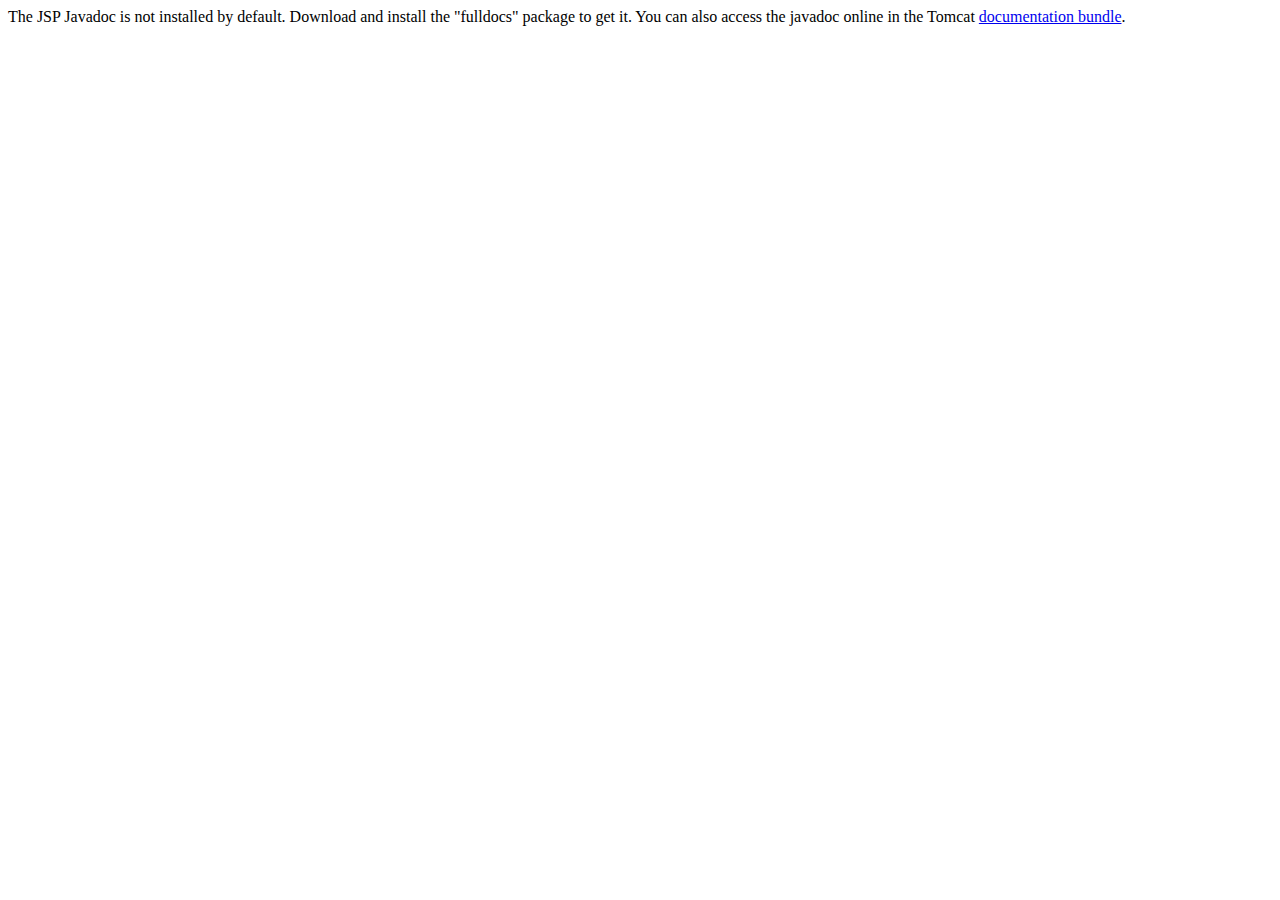
<file: tomcat/webapps/docs/jspapi/index.html>
<!--
  Licensed to the Apache Software Foundation (ASF) under one or more
  contributor license agreements.  See the NOTICE file distributed with
  this work for additional information regarding copyright ownership.
  The ASF licenses this file to You under the Apache License, Version 2.0
  (the "License"); you may not use this file except in compliance with
  the License.  You may obtain a copy of the License at

      http://www.apache.org/licenses/LICENSE-2.0

  Unless required by applicable law or agreed to in writing, software
  distributed under the License is distributed on an "AS IS" BASIS,
  WITHOUT WARRANTIES OR CONDITIONS OF ANY KIND, either express or implied.
  See the License for the specific language governing permissions and
  limitations under the License.
-->
<!DOCTYPE html>
<html>
    <head>
    <meta charset="UTF-8" />
    <title>API docs</title>
</head>

<body>

The JSP Javadoc is not installed by default. Download and install
the "fulldocs" package to get it.

You can also access the javadoc online in the Tomcat
<a href="http://tomcat.apache.org/tomcat-9.0-doc/">
documentation bundle</a>.

</body>
</html>
</file>
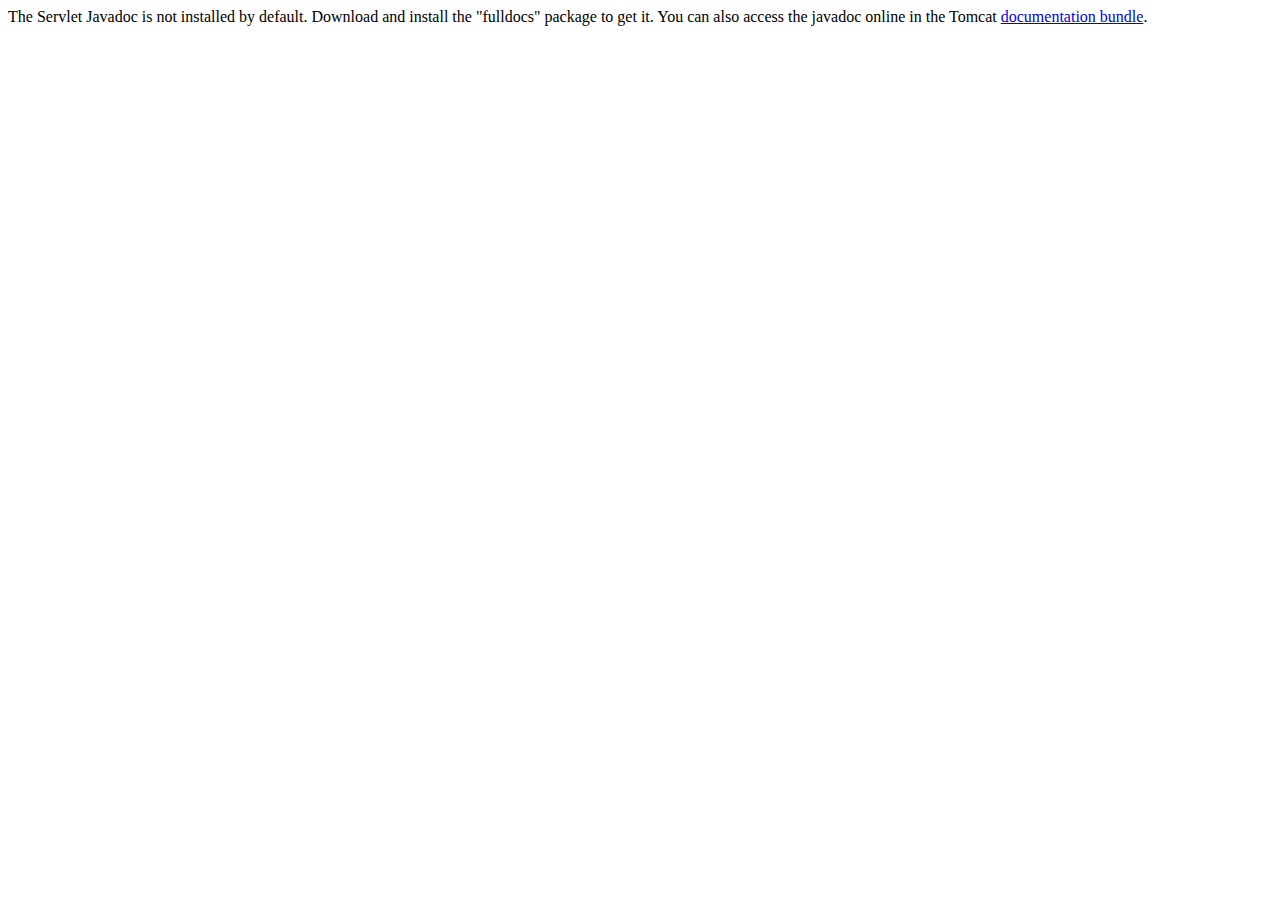
<file: tomcat/webapps/docs/servletapi/index.html>
<!--
  Licensed to the Apache Software Foundation (ASF) under one or more
  contributor license agreements.  See the NOTICE file distributed with
  this work for additional information regarding copyright ownership.
  The ASF licenses this file to You under the Apache License, Version 2.0
  (the "License"); you may not use this file except in compliance with
  the License.  You may obtain a copy of the License at

      http://www.apache.org/licenses/LICENSE-2.0

  Unless required by applicable law or agreed to in writing, software
  distributed under the License is distributed on an "AS IS" BASIS,
  WITHOUT WARRANTIES OR CONDITIONS OF ANY KIND, either express or implied.
  See the License for the specific language governing permissions and
  limitations under the License.
-->
<!DOCTYPE html>
<html>
    <head>
    <meta charset="UTF-8" />
    <title>API docs</title>
</head>

<body>

The Servlet Javadoc is not installed by default. Download and install
the "fulldocs" package to get it.

You can also access the javadoc online in the Tomcat
<a href="http://tomcat.apache.org/tomcat-9.0-doc/">
documentation bundle</a>.

</body>
</html>
</file>
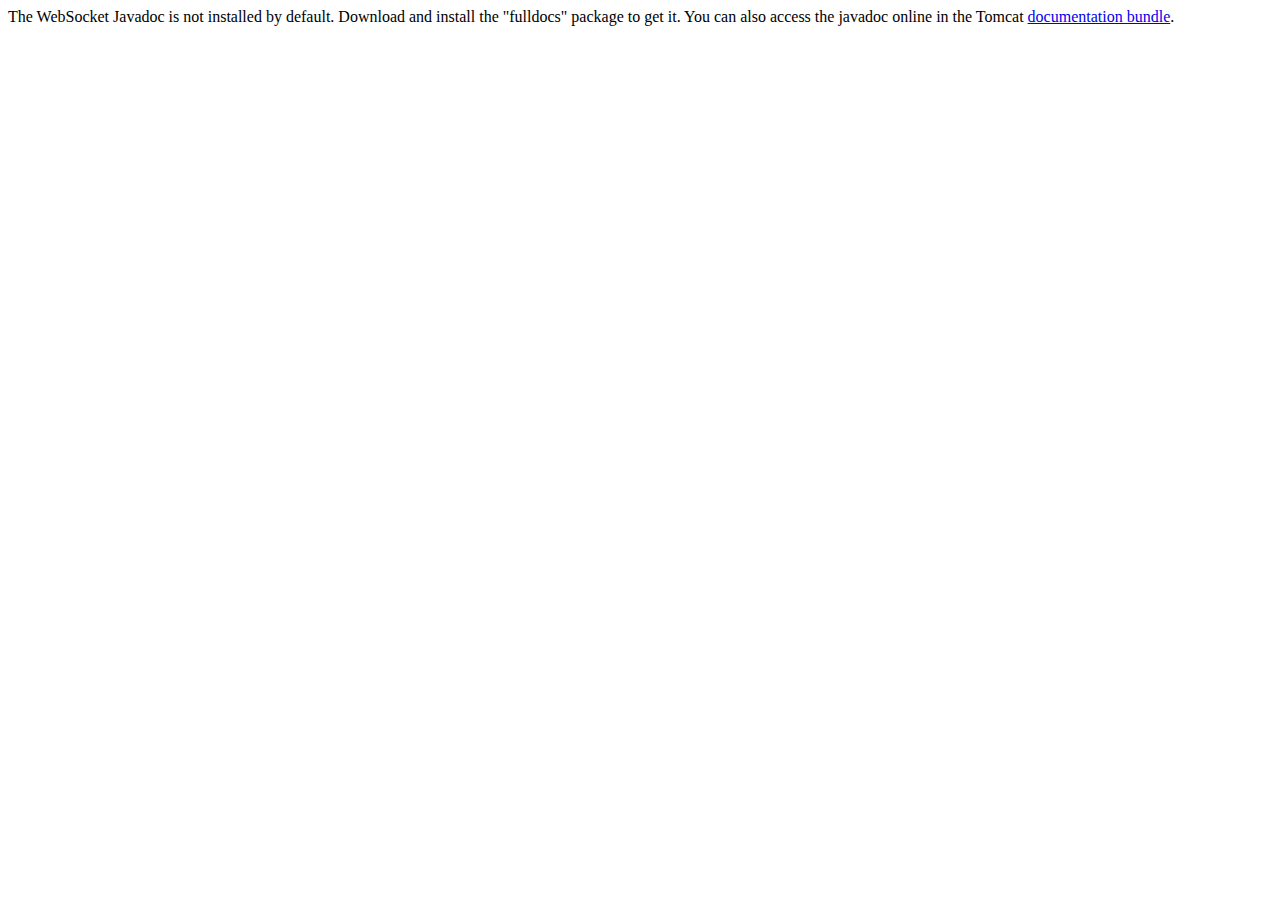
<file: tomcat/webapps/docs/websocketapi/index.html>
<!--
  Licensed to the Apache Software Foundation (ASF) under one or more
  contributor license agreements.  See the NOTICE file distributed with
  this work for additional information regarding copyright ownership.
  The ASF licenses this file to You under the Apache License, Version 2.0
  (the "License"); you may not use this file except in compliance with
  the License.  You may obtain a copy of the License at

      http://www.apache.org/licenses/LICENSE-2.0

  Unless required by applicable law or agreed to in writing, software
  distributed under the License is distributed on an "AS IS" BASIS,
  WITHOUT WARRANTIES OR CONDITIONS OF ANY KIND, either express or implied.
  See the License for the specific language governing permissions and
  limitations under the License.
-->
<!DOCTYPE html>
<html>
    <head>
    <meta charset="UTF-8" />
    <title>API docs</title>
</head>

<body>

The WebSocket Javadoc is not installed by default. Download and install
the "fulldocs" package to get it.

You can also access the javadoc online in the Tomcat
<a href="http://tomcat.apache.org/tomcat-9.0-doc/">
documentation bundle</a>.

</body>
</html>
</file>
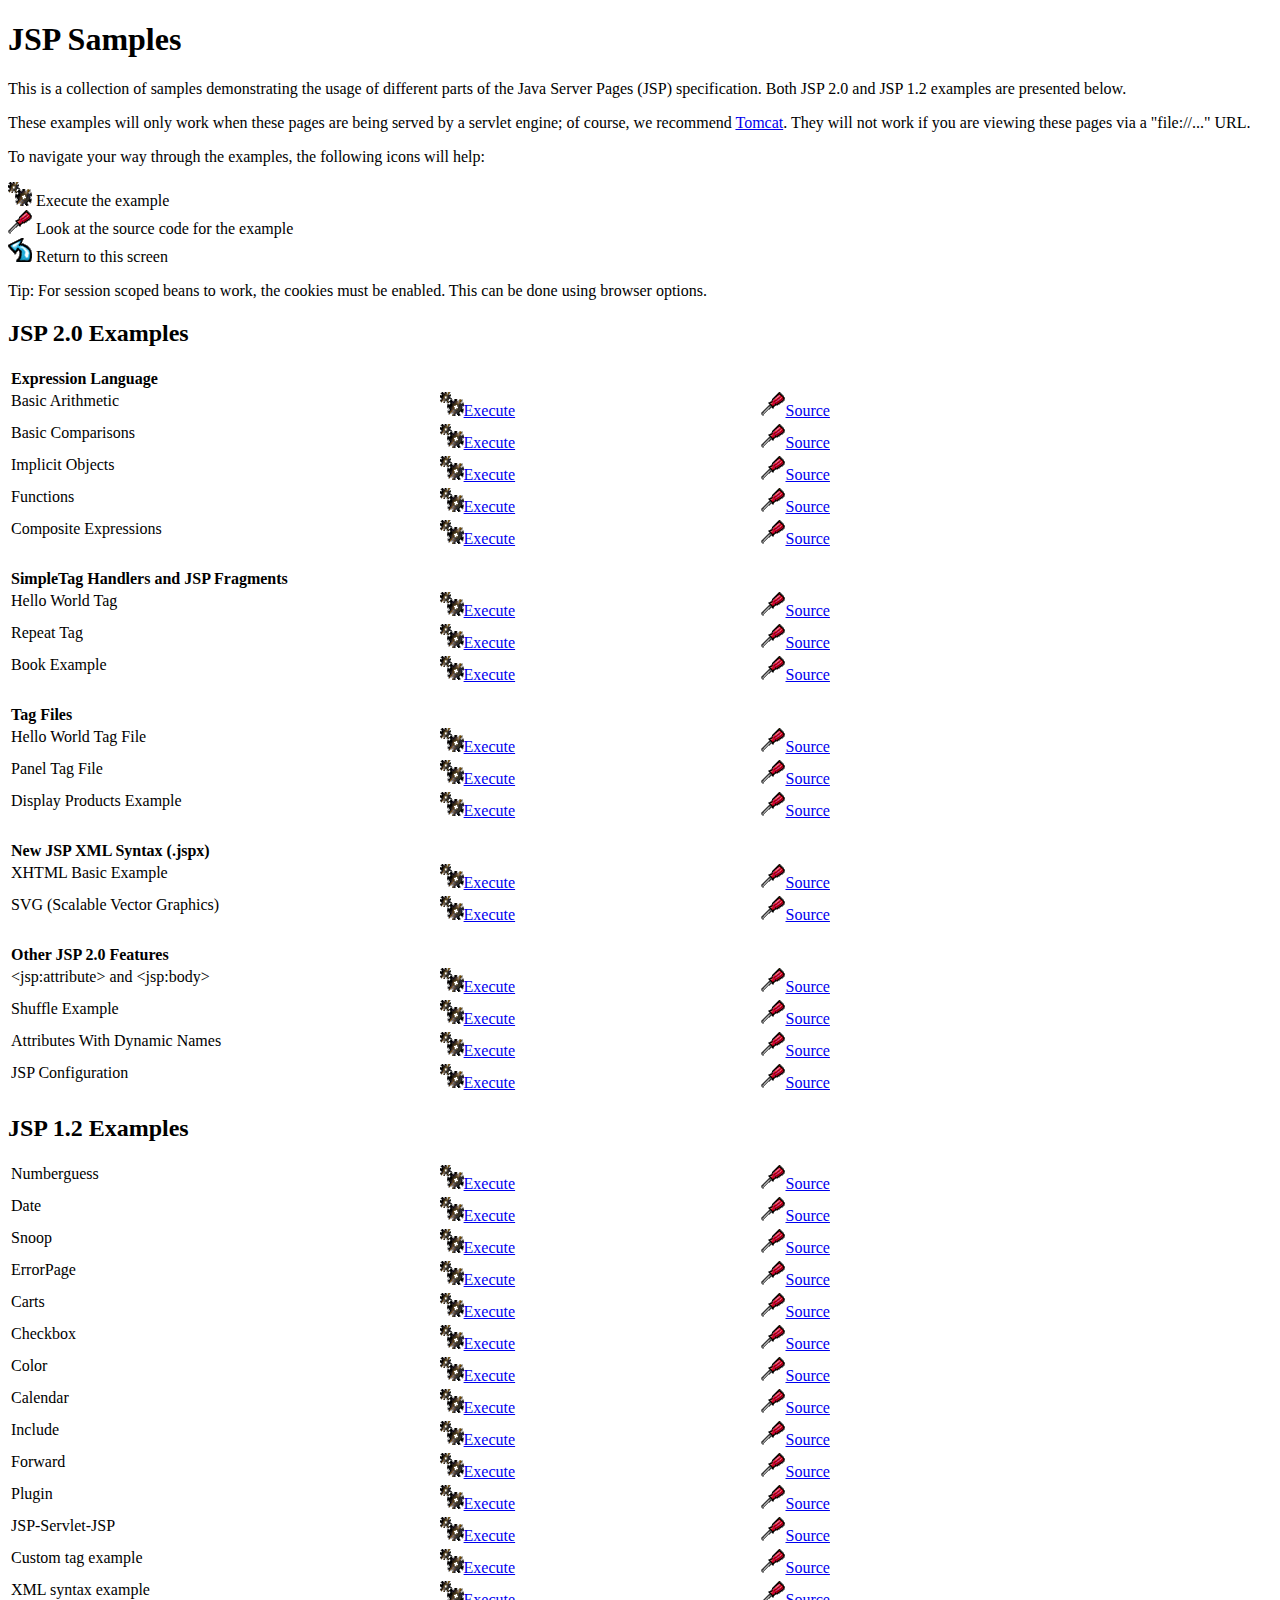
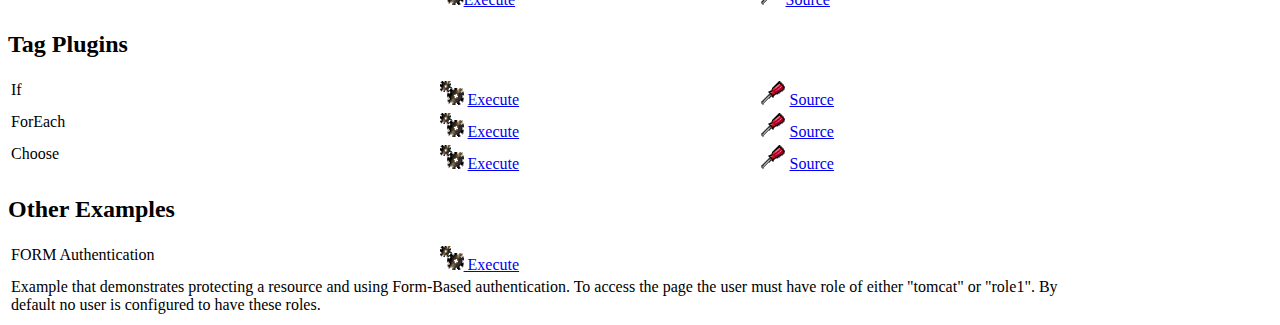
<file: tomcat/webapps/examples/jsp/index.html>
<!--
 Licensed to the Apache Software Foundation (ASF) under one or more
  contributor license agreements.  See the NOTICE file distributed with
  this work for additional information regarding copyright ownership.
  The ASF licenses this file to You under the Apache License, Version 2.0
  (the "License"); you may not use this file except in compliance with
  the License.  You may obtain a copy of the License at

      http://www.apache.org/licenses/LICENSE-2.0

  Unless required by applicable law or agreed to in writing, software
  distributed under the License is distributed on an "AS IS" BASIS,
  WITHOUT WARRANTIES OR CONDITIONS OF ANY KIND, either express or implied.
  See the License for the specific language governing permissions and
  limitations under the License.
-->
<!DOCTYPE html><html lang="en">
<head>
   <meta charset="UTF-8"/>
   <meta name="Author" content="Anil K. Vijendran" />
   <title>JSP Examples</title>
   <style type="text/css">
   img { border: 0; }
   th { text-align: left; }
   tr { vertical-align: top; }
   </style>
</head>
<body>
<h1>JSP
Samples</h1>
<p>This is a collection of samples demonstrating the usage of different
parts of the Java Server Pages (JSP) specification.  Both JSP 2.0 and
JSP 1.2 examples are presented below.
<p>These examples will only work when these pages are being served by a
servlet engine; of course, we recommend
<a href="http://tomcat.apache.org/">Tomcat</a>.
They will not work if you are viewing these pages via a
"file://..." URL.
<p>To navigate your way through the examples, the following icons will
help:</p>
<ul style="list-style-type: none; padding-left: 0;">
<li><img src="images/execute.gif" alt=""> Execute the example</li>
<li><img src="images/code.gif" alt=""> Look at the source code for the example</li>
<!-- <li><img src="images/read.gif" alt=""> Read more about this feature</li> -->
<li><img src="images/return.gif" alt=""> Return to this screen</li>
</ul>

<p>Tip: For session scoped beans to work, the cookies must be enabled.
This can be done using browser options.</p>
<h2>JSP 2.0 Examples</h2>

<table style="width: 85%;">
<tr>
<th colspan="3">Expression Language</th>
</tr>

<tr>
<td>Basic Arithmetic</td>
<td style="width: 30%;"><a href="jsp2/el/basic-arithmetic.jsp"><img src="images/execute.gif" alt=""></a><a href="jsp2/el/basic-arithmetic.jsp">Execute</a></td>

<td style="width: 30%;"><a href="jsp2/el/basic-arithmetic.html"><img src="images/code.gif" alt=""></a><a href="jsp2/el/basic-arithmetic.html">Source</a></td>
</tr>

<tr>
<td>Basic Comparisons</td>
<td style="width: 30%;"><a href="jsp2/el/basic-comparisons.jsp"><img src="images/execute.gif" alt=""></a><a href="jsp2/el/basic-comparisons.jsp">Execute</a></td>

<td style="width: 30%;"><a href="jsp2/el/basic-comparisons.html"><img src="images/code.gif" alt=""></a><a href="jsp2/el/basic-comparisons.html">Source</a></td>
</tr>

<tr>
<td>Implicit Objects</td>
<td style="width: 30%;"><a href="jsp2/el/implicit-objects.jsp?foo=bar"><img src="images/execute.gif" alt=""></a><a href="jsp2/el/implicit-objects.jsp?foo=bar">Execute</a></td>

<td style="width: 30%;"><a href="jsp2/el/implicit-objects.html"><img src="images/code.gif" alt=""></a><a href="jsp2/el/implicit-objects.html">Source</a></td>
</tr>
<tr>

<td>Functions</td>
<td style="width: 30%;"><a href="jsp2/el/functions.jsp?foo=JSP+2.0"><img src="images/execute.gif" alt=""></a><a href="jsp2/el/functions.jsp?foo=JSP+2.0">Execute</a></td>

<td style="width: 30%;"><a href="jsp2/el/functions.html"><img src="images/code.gif" alt=""></a><a href="jsp2/el/functions.html">Source</a></td>
</tr>

<tr>
<td>Composite Expressions</td>
<td style="width: 30%;"><a href="jsp2/el/composite.jsp"><img src="images/execute.gif" alt=""></a><a href="jsp2/el/composite.jsp">Execute</a></td>

<td style="width: 30%;"><a href="jsp2/el/composite.html"><img src="images/code.gif" alt=""></a><a href="jsp2/el/composite.html">Source</a></td>
</tr>


<tr>
<th colspan="3"><br />SimpleTag Handlers and JSP Fragments</th>
</tr>

<tr>
<td>Hello World Tag</td>
<td style="width: 30%;"><a href="jsp2/simpletag/hello.jsp"><img src="images/execute.gif" alt=""></a><a href="jsp2/simpletag/hello.jsp">Execute</a></td>

<td style="width: 30%;"><a href="jsp2/simpletag/hello.html"><img src="images/code.gif" alt=""></a><a href="jsp2/simpletag/hello.html">Source</a></td>
</tr>

<tr>
<td>Repeat Tag</td>
<td style="width: 30%;"><a href="jsp2/simpletag/repeat.jsp"><img src="images/execute.gif" alt=""></a><a href="jsp2/simpletag/repeat.jsp">Execute</a></td>

<td style="width: 30%;"><a href="jsp2/simpletag/repeat.html"><img src="images/code.gif" alt=""></a><a href="jsp2/simpletag/repeat.html">Source</a></td>
</tr>

<tr>
<td>Book Example</td>
<td style="width: 30%;"><a href="jsp2/simpletag/book.jsp"><img src="images/execute.gif" alt=""></a><a href="jsp2/simpletag/book.jsp">Execute</a></td>

<td style="width: 30%;"><a href="jsp2/simpletag/book.html"><img src="images/code.gif" alt=""></a><a href="jsp2/simpletag/book.html">Source</a></td>
</tr>

<tr>
<th colspan="3"><br />Tag Files</th>
</tr>

<tr>
<td>Hello World Tag File</td>
<td style="width: 30%;"><a href="jsp2/tagfiles/hello.jsp"><img src="images/execute.gif" alt=""></a><a href="jsp2/tagfiles/hello.jsp">Execute</a></td>

<td style="width: 30%;"><a href="jsp2/tagfiles/hello.html"><img src="images/code.gif" alt=""></a><a href="jsp2/tagfiles/hello.html">Source</a></td>
</tr>

<tr>
<td>Panel Tag File</td>
<td style="width: 30%;"><a href="jsp2/tagfiles/panel.jsp"><img src="images/execute.gif" alt=""></a><a href="jsp2/tagfiles/panel.jsp">Execute</a></td>

<td style="width: 30%;"><a href="jsp2/tagfiles/panel.html"><img src="images/code.gif" alt=""></a><a href="jsp2/tagfiles/panel.html">Source</a></td>
</tr>

<tr>
<td>Display Products Example</td>
<td style="width: 30%;"><a href="jsp2/tagfiles/products.jsp"><img src="images/execute.gif" alt=""></a><a href="jsp2/tagfiles/products.jsp">Execute</a></td>

<td style="width: 30%;"><a href="jsp2/tagfiles/products.html"><img src="images/code.gif" alt=""></a><a href="jsp2/tagfiles/products.html">Source</a></td>
</tr>

<tr>
<th colspan="3"><br />New JSP XML Syntax (.jspx)</th>
</tr>

<tr>
<td>XHTML Basic Example</td>
<td style="width: 30%;"><a href="jsp2/jspx/basic.jspx"><img src="images/execute.gif" alt=""></a><a href="jsp2/jspx/basic.jspx">Execute</a></td>

<td style="width: 30%;"><a href="jsp2/jspx/basic.html"><img src="images/code.gif" alt=""></a><a href="jsp2/jspx/basic.html">Source</a></td>
</tr>

<tr>
<td>SVG (Scalable Vector Graphics)</td>
<td style="width: 30%;"><a href="jsp2/jspx/svgexample.html"><img src="images/execute.gif" alt=""></a><a href="jsp2/jspx/svgexample.html">Execute</a></td>

<td style="width: 30%;"><a href="jsp2/jspx/textRotate.html"><img src="images/code.gif" alt=""></a><a href="jsp2/jspx/textRotate.html">Source</a></td>
</tr>

<tr>
<th colspan="3"><br />Other JSP 2.0 Features</th>
</tr>

<tr>
<td>&lt;jsp:attribute&gt; and &lt;jsp:body&gt;</td>
<td style="width: 30%;"><a href="jsp2/jspattribute/jspattribute.jsp"><img src="images/execute.gif" alt=""></a><a href="jsp2/jspattribute/jspattribute.jsp">Execute</a></td>

<td style="width: 30%;"><a href="jsp2/jspattribute/jspattribute.html"><img src="images/code.gif" alt=""></a><a href="jsp2/jspattribute/jspattribute.html">Source</a></td>
</tr>

<tr>
<td>Shuffle Example</td>
<td style="width: 30%;"><a href="jsp2/jspattribute/shuffle.jsp"><img src="images/execute.gif" alt=""></a><a href="jsp2/jspattribute/shuffle.jsp">Execute</a></td>

<td style="width: 30%;"><a href="jsp2/jspattribute/shuffle.html"><img src="images/code.gif" alt=""></a><a href="jsp2/jspattribute/shuffle.html">Source</a></td>
</tr>

<tr>
<td>Attributes With Dynamic Names</td>
<td style="width: 30%;"><a href="jsp2/misc/dynamicattrs.jsp"><img src="images/execute.gif" alt=""></a><a href="jsp2/misc/dynamicattrs.jsp">Execute</a></td>

<td style="width: 30%;"><a href="jsp2/misc/dynamicattrs.html"><img src="images/code.gif" alt=""></a><a href="jsp2/misc/dynamicattrs.html">Source</a></td>
</tr>

<tr>
<td>JSP Configuration</td>
<td style="width: 30%;"><a href="jsp2/misc/config.jsp"><img src="images/execute.gif" alt=""></a><a href="jsp2/misc/config.jsp">Execute</a></td>

<td style="width: 30%;"><a href="jsp2/misc/config.html"><img src="images/code.gif" alt=""></a><a href="jsp2/misc/config.html">Source</a></td>
</tr>

</table>

<h2>JSP 1.2 Examples</h2>
<table style="width: 85%;">
<tr>
<td>Numberguess</td>

<td style="width: 30%;"><a href="num/numguess.jsp"><img src="images/execute.gif" alt=""></a><a href="num/numguess.jsp">Execute</a></td>

<td style="width: 30%;"><a href="num/numguess.html"><img src="images/code.gif" alt=""></a><a href="num/numguess.html">Source</a></td>
</tr>

<tr>
<td>Date</td>

<td style="width: 30%;"><a href="dates/date.jsp"><img src="images/execute.gif" alt=""></a><a href="dates/date.jsp">Execute</a></td>

<td style="width: 30%;"><a href="dates/date.html"><img src="images/code.gif" alt=""></a><a href="dates/date.html">Source</a></td>
</tr>

<tr>
<td>Snoop</td>

<td style="width: 30%;"><a href="snp/snoop.jsp"><img src="images/execute.gif" alt=""></a><a href="snp/snoop.jsp">Execute</a></td>

<td style="width: 30%;"><a href="snp/snoop.html"><img src="images/code.gif" alt=""></a><a href="snp/snoop.html">Source</a></td>
</tr>

<tr>
<td>ErrorPage</td>

<td style="width: 30%;"><a href="error/error.html"><img src="images/execute.gif" alt=""></a><a href="error/error.html">Execute</a></td>

<td style="width: 30%;"><a href="error/er.html"><img src="images/code.gif" alt=""></a><a href="error/er.html">Source</a></td>
</tr>

<tr>
<td>Carts</td>

<td style="width: 30%;"><a href="sessions/carts.html"><img src="images/execute.gif" alt=""></a><a href="sessions/carts.html">Execute</a></td>

<td style="width: 30%;"><a href="sessions/crt.html"><img src="images/code.gif" alt=""></a><a href="sessions/crt.html">Source</a></td>
</tr>

<tr>
<td>Checkbox</td>

<td style="width: 30%;"><a href="checkbox/check.html"><img src="images/execute.gif" alt=""></a><a href="checkbox/check.html">Execute</a></td>

<td style="width: 30%;"><a href="checkbox/cresult.html"><img src="images/code.gif" alt=""></a><a href="checkbox/cresult.html">Source</a></td>
</tr>

<tr>
<td>Color</td>

<td style="width: 30%;"><a href="colors/colors.html"><img src="images/execute.gif" alt=""></a><a href="colors/colors.html">Execute</a></td>

<td style="width: 30%;"><a href="colors/clr.html"><img src="images/code.gif" alt=""></a><a href="colors/clr.html">Source</a></td>
</tr>

<tr>
<td>Calendar</td>

<td style="width: 30%;"><a href="cal/login.html"><img src="images/execute.gif" alt=""></a><a href="cal/login.html">Execute</a></td>

<td style="width: 30%;"><a href="cal/calendar.html"><img src="images/code.gif" alt=""></a><a href="cal/calendar.html">Source</a></td>
</tr>

<tr>
<td>Include</td>

<td style="width: 30%;"><a href="include/include.jsp"><img src="images/execute.gif" alt=""></a><a href="include/include.jsp">Execute</a></td>

<td style="width: 30%;"><a href="include/inc.html"><img src="images/code.gif" alt=""></a><a href="include/inc.html">Source</a></td>
</tr>

<tr>
<td>Forward</td>

<td style="width: 30%;"><a href="forward/forward.jsp"><img src="images/execute.gif" alt=""></a><a href="forward/forward.jsp">Execute</a></td>

<td style="width: 30%;"><a href="forward/fwd.html"><img src="images/code.gif" alt=""></a><a href="forward/fwd.html">Source</a></td>
</tr>

<tr>
<td>Plugin</td>

<td style="width: 30%;"><a href="plugin/plugin.jsp"><img src="images/execute.gif" alt=""></a><a href="plugin/plugin.jsp">Execute</a></td>

<td style="width: 30%;"><a href="plugin/plugin.html"><img src="images/code.gif" alt=""></a><a href="plugin/plugin.html">Source</a></td>
</tr>

<tr>
<td>JSP-Servlet-JSP</td>

<td style="width: 30%;"><a href="jsptoserv/jsptoservlet.jsp"><img src="images/execute.gif" alt=""></a><a href="jsptoserv/jsptoservlet.jsp">Execute</a></td>

<td style="width: 30%;"><a href="jsptoserv/jts.html"><img src="images/code.gif" alt=""></a><a href="jsptoserv/jts.html">Source</a></td>
</tr>

<tr>
<td>Custom tag example</td>

<td style="width: 30%;"><a href="simpletag/foo.jsp"><img src="images/execute.gif" alt=""></a><a href="simpletag/foo.jsp">Execute</a></td>

<td style="width: 30%;"><a href="simpletag/foo.html"><img src="images/code.gif" alt=""></a><a href="simpletag/foo.html">Source</a></td>
</tr>

<tr>
<td>XML syntax example</td>
<td style="width: 30%;"><a href="xml/xml.jsp"><img src="images/execute.gif" alt=""></a><a href="xml/xml.jsp">Execute</a></td>

<td style="width: 30%;"><a href="xml/xml.html"><img src="images/code.gif" alt=""></a><a href="xml/xml.html">Source</a></td>
</tr>

</table>

<h2>Tag Plugins</h2>
<table style="width: 85%;">

<tr>
  <td>If</td>
  <td style="width: 30%;">
    <a href="tagplugin/if.jsp"><img src="images/execute.gif" alt=""></a>
    <a href="tagplugin/if.jsp">Execute</a>
  </td>
  <td style="width: 30%;">
    <a href="tagplugin/if.html"><img src="images/code.gif" alt=""></a>
    <a href="tagplugin/if.html">Source</a>
  </td>
</tr>

<tr>
  <td>ForEach</td>
  <td style="width: 30%;">
    <a href="tagplugin/foreach.jsp"><img src="images/execute.gif" alt=""></a>
    <a href="tagplugin/foreach.jsp">Execute</a>
  </td>
  <td style="width: 30%;">
    <a href="tagplugin/foreach.html"><img src="images/code.gif" alt=""></a>
    <a href="tagplugin/foreach.html">Source</a>
  </td>
</tr>

<tr>
  <td>Choose</td>
  <td style="width: 30%;">
    <a href="tagplugin/choose.jsp"><img src="images/execute.gif" alt=""></a>
    <a href="tagplugin/choose.jsp">Execute</a>
  </td>
  <td style="width: 30%;">
    <a href="tagplugin/choose.html"><img src="images/code.gif" alt=""></a>
    <a href="tagplugin/choose.html">Source</a>
  </td>
</tr>

</table>

<h2>Other Examples</h2>
<table style="width: 85%;">

<tr>
  <td>FORM Authentication</td>
  <td style="width: 30%;">
    <a href="security/protected/index.jsp"><img src="images/execute.gif" alt=""> Execute</a>
  </td>
  <td style="width: 30%;"></td>
</tr>
<tr>
  <td colspan="3">Example that demonstrates protecting a resource and
    using Form-Based authentication. To access the page the user must
    have role of either "tomcat" or "role1". By default no user
    is configured to have these roles.</td>
</tr>

</table>
</body>
</html>
</file>
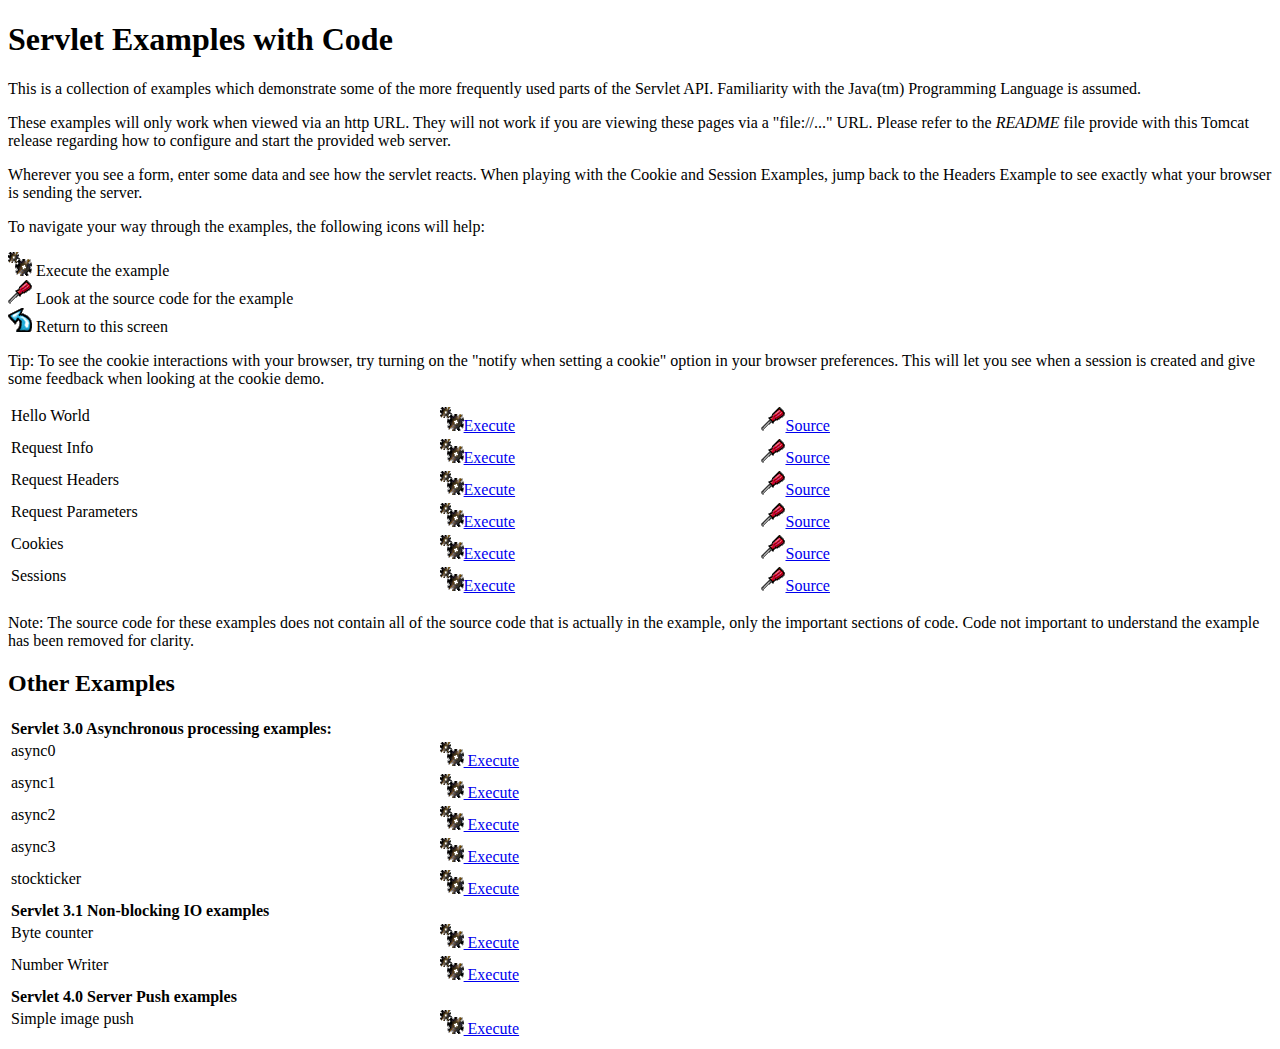
<file: tomcat/webapps/examples/servlets/index.html>
<!--
 Licensed to the Apache Software Foundation (ASF) under one or more
  contributor license agreements.  See the NOTICE file distributed with
  this work for additional information regarding copyright ownership.
  The ASF licenses this file to You under the Apache License, Version 2.0
  (the "License"); you may not use this file except in compliance with
  the License.  You may obtain a copy of the License at

      http://www.apache.org/licenses/LICENSE-2.0

  Unless required by applicable law or agreed to in writing, software
  distributed under the License is distributed on an "AS IS" BASIS,
  WITHOUT WARRANTIES OR CONDITIONS OF ANY KIND, either express or implied.
  See the License for the specific language governing permissions and
  limitations under the License.
-->
<!DOCTYPE html><html lang="en">
<head>
   <meta charset="UTF-8" />
   <meta name="Author" content="Anil K. Vijendran" />
   <title>Servlet Examples</title>
   <style type="text/css">
   img { border: 0; }
   th { text-align: left; }
   tr { vertical-align: top; }
   </style>
</head>
<body>
<h1>Servlet
Examples with Code</h1>
<p>This is a collection of examples which demonstrate some of the more
frequently used parts of the Servlet API. Familiarity with the Java(tm)
Programming Language is assumed.
<p>These examples will only work when viewed via an http URL. They will
not work if you are viewing these pages via a "file://..." URL. Please
refer to the <i>README</i> file provide with this Tomcat release regarding
how to configure and start the provided web server.
<p>Wherever you see a form, enter some data and see how the servlet reacts.
When playing with the Cookie and Session Examples, jump back to the Headers
Example to see exactly what your browser is sending the server.
<p>To navigate your way through the examples, the following icons will
help:</p>
<ul style="list-style-type: none; padding-left: 0;">
<li><img src="images/execute.gif" alt=""> Execute the example</li>
<li><img src="images/code.gif" alt=""> Look at the source code for the example</li>
<!-- <li><img src="images/read.gif" alt=""> Read more about this feature</li> -->
<li><img src="images/return.gif" alt=""> Return to this screen</li>
</ul>

<p>Tip: To see the cookie interactions with your browser, try turning on
the "notify when setting a cookie" option in your browser preferences.
This will let you see when a session is created and give some feedback
when looking at the cookie demo.</p>
<table style="width: 85%;" >
<tr>
<td>Hello World</td>

<td style="width: 30%;"><a href="servlet/HelloWorldExample"><img SRC="images/execute.gif" alt=""></a><a href="servlet/HelloWorldExample">Execute</a></td>

<td style="width: 30%;"><a href="helloworld.html"><img SRC="images/code.gif" alt=""></a><a href="helloworld.html">Source</a></td>
</tr>

<tr>
<td>Request Info</td>

<td style="width: 30%;"><a href="servlet/RequestInfoExample"><img SRC="images/execute.gif" alt=""></a><a href="servlet/RequestInfoExample">Execute</a></td>

<td style="width: 30%;"><a href="reqinfo.html"><img SRC="images/code.gif" alt=""></a><a href="reqinfo.html">Source</a></td>
</tr>

<tr>
<td>Request Headers</td>

<td style="width: 30%;"><a href="servlet/RequestHeaderExample"><img SRC="images/execute.gif" alt=""></a><a href="servlet/RequestHeaderExample">Execute</a></td>

<td style="width: 30%;"><a href="reqheaders.html"><img SRC="images/code.gif" alt=""></a><a href="reqheaders.html">Source</a></td>
</tr>

<tr>
<td>Request Parameters</td>

<td style="width: 30%;"><a href="servlet/RequestParamExample"><img SRC="images/execute.gif" alt=""></a><a href="servlet/RequestParamExample">Execute</a></td>

<td style="width: 30%;"><a href="reqparams.html"><img SRC="images/code.gif" alt=""></a><a href="reqparams.html">Source</a></td>
</tr>

<tr>
<td>Cookies</td>

<td style="width: 30%;"><a href="servlet/CookieExample"><img SRC="images/execute.gif" alt=""></a><a href="servlet/CookieExample">Execute</a></td>

<td style="width: 30%;"><a href="cookies.html"><img SRC="images/code.gif" alt=""></a><a href="cookies.html">Source</a></td>
</tr>

<tr>
<td>Sessions</td>

<td style="width: 30%;"><a href="servlet/SessionExample"><img SRC="images/execute.gif" alt=""></a><a href="servlet/SessionExample">Execute</a></td>

<td style="width: 30%;"><a href="sessions.html"><img SRC="images/code.gif" alt=""></a><a href="sessions.html">Source</a></td>
</tr>
</table>

<p>Note: The source code for these examples does not contain all of the
source code that is actually in the example, only the important sections
of code. Code not important to understand the example has been removed
for clarity.</p>

<h2>Other Examples</h2>
<table style="width: 85%;" >

<tr>
  <th colspan="3">Servlet 3.0 Asynchronous processing examples:</th>
</tr>
<tr>
  <td>async0</td>
  <td style="width: 30%;">
    <a href="../async/async0"><img SRC="images/execute.gif" alt=""> Execute</a>
  </td>
  <td style="width: 30%;"></td>
</tr>
<tr>
  <td>async1</td>
  <td style="width: 30%;">
    <a href="../async/async1"><img SRC="images/execute.gif" alt=""> Execute</a>
  </td>
  <td style="width: 30%;"></td>
</tr>
<tr>
  <td>async2</td>
  <td style="width: 30%;">
    <a href="../async/async2"><img SRC="images/execute.gif" alt=""> Execute</a>
  </td>
  <td style="width: 30%;"></td>
</tr>
<tr>
  <td>async3</td>
  <td style="width: 30%;">
    <a href="../async/async3"><img SRC="images/execute.gif" alt=""> Execute</a>
  </td>
  <td style="width: 30%;"></td>
</tr>
<tr>
  <td>stockticker</td>
  <td style="width: 30%;">
    <a href="../async/stockticker"><img SRC="images/execute.gif" alt=""> Execute</a>
  </td>
  <td style="width: 30%;"></td>
</tr>

<tr>
  <th colspan="3">Servlet 3.1 Non-blocking IO examples</th>
</tr>
<tr>
  <td>Byte counter</td>
  <td style="width: 30%;">
    <a href="nonblocking/bytecounter.html"><img src="images/execute.gif" alt=""> Execute</a>
  </td>
  <td style="width: 30%;"></td>
</tr>
<tr>
  <td>Number Writer</td>
  <td style="width: 30%;">
    <a href="nonblocking/numberwriter"><img src="images/execute.gif" alt=""> Execute</a>
  </td>
  <td style="width: 30%;"></td>
</tr>

<tr>
  <th colspan="3">Servlet 4.0 Server Push examples</th>
</tr>
<tr>
  <td>Simple image push</td>
  <td style="width: 30%;">
    <a href="serverpush/simpleimage"><img src="images/execute.gif" alt=""> Execute</a>
  </td>
  <td style="width: 30%;"></td>
</tr>

</table>

</body>
</html>
</file>
<file: tomcat/webapps/docs/images/docs-stylesheet.css>
@charset "utf-8";
/*
  Licensed to the Apache Software Foundation (ASF) under one or more
  contributor license agreements.  See the NOTICE file distributed with
  this work for additional information regarding copyright ownership.
  The ASF licenses this file to You under the Apache License, Version 2.0
  (the "License"); you may not use this file except in compliance with
  the License.  You may obtain a copy of the License at

      http://www.apache.org/licenses/LICENSE-2.0

  Unless required by applicable law or agreed to in writing, software
  distributed under the License is distributed on an "AS IS" BASIS,
  WITHOUT WARRANTIES OR CONDITIONS OF ANY KIND, either express or implied.
  See the License for the specific language governing permissions and
  limitations under the License.
*/

/* Fonts */
@import url("fonts/fonts.css");

/* General style */

h1, h2, h3, h4, h5, h6, th {
  font-weight: 600;
}

body {
  margin: 0;
}

body, input {
  font-family: 'Open Sans', sans-serif;
  font-size: 10.5pt;
}

code, pre {
  font-family: Consolas, monospace;
}

img {
  border: 0;
}

table {
  border-collapse: collapse;
  text-align: left;
}
table *:not(table) {
  /* Prevent border-collapsing for table child elements like <div> */
  border-collapse: separate;
}

th {
  text-align: left;
}

main {
  /* Remove this once all IEs support <main> element */
  display: block;
}


/* Layout */

#wrapper {
  min-width: 400px;
}

#header {
  border-bottom: 1px solid #bbb;
}

@media not print {
    #header {
        box-shadow: 0 0 7px #aaa;
    }
}

#header > div {
  padding-left: 15px;
  padding-right: 15px;

  /* Work-around for old browsers: */
  background-color: #F8F3E4;
  background: linear-gradient(to bottom, #ffffff -10%, #F8F3E4 100%);
  position: relative;
}

#header .logo {
  float: left;
  padding-top: 10px;
  min-width: 190px;
}

#header .logo  img{
  /* To avoid that the Font Descender being added to the parent div's height */
  vertical-align: middle;
}

#header .asfLogo {
  float: right;
  position: relative;
  top: 8px;
}

#header h1 {
  margin-top: 0.6em;
  margin-bottom: 0;
}

#header .versionInfo {
  font-size: 13pt;
  margin-bottom: 1em;
}

#middle {
  display: table;
  table-layout: fixed;
  margin: 0;
  width: 100%;
}
#middle > div { display: table-row; }
#middle > div > div { display: table-cell; vertical-align: top; }



#mainLeft {
  width: 190px;
}

#mainLeft > div {
  margin-top: -1px; /* to overwrite border of element above */
  padding-left: 16px;
  padding-right: 14px;
  padding-top: 6px;
  padding-bottom: 15px;
  background-color: #F8F3E4;
  border-right: 1px solid #bbb;
  border-bottom: 1px solid #bbb;
  font-size: 10pt;
  border-bottom-right-radius: 20px;
  box-shadow: 0 0 5px #aaa;
}

#mainLeft h2 {
  margin-bottom: 0.2em;
  font-size: 1.2em;
}

#mainLeft ul {
  padding: 0;
  margin: 0;
  list-style-type: none;
}

#mainLeft ul a {
  text-indent: -0.6em;
  padding-left: 1.4em;
  display: block;
  text-decoration: none;
  color: #444;
}
#mainLeft ul a:hover {
  color: #000;
  background-color: #D1c9b9;
}

#mainRight {
  padding-left: 14px;
  padding-right: 20px;

}

#footer {
  margin-top: 30px;
  padding-top: 20px;
  padding-bottom: 20px;
  padding-left: 20px;
  padding-right: 20px;
  border-top: 1px solid #ccc;
  color: #444;
  text-align: center;
  /* font-style: italic; */
  font-size: 9pt;
}


/* Content */

#content div.text {
  padding-left: 1em;
  padding-left: 1em;
}

#content h3, #content h4, #content h5, #content h6 {
  padding-left: 5px;
  padding-right: 5px;
  background-color: #eaeaea;
}

@media not print {
    #content h3, #content h4, #content h5, #content h6 {
        border: 1px solid #ccc;
        border-radius: 4px;
    }
}

#content h4, #content h5, #content h6 {
  background-color: #f6f6f6;
}

code {
  background-color: rgb(224,255,255);
}

div.codeBox pre code, code.attributeName, code.propertyName, code.noHighlight, .noHighlight code {
  background-color: transparent;
}
div.codeBox {
  overflow: auto;
  margin: 1em 0;
}
div.codeBox pre {
  margin: 0;
  padding: 4px;
  border: 1px solid #999;
  border-radius: 5px;
  background-color: #eff8ff;
  display: table; /* To prevent <pre>s from taking the complete available width. */
  /*
  When it is officially supported, use the following CSS instead of display: table
  to prevent big <pre>s from exceeding the browser window:
  max-width: available;
  width: min-content;
  */
}

div.codeBox pre.wrap {
  white-space: pre-wrap;
}


table.defaultTable tr, table.detail-table tr {
    border: 1px solid #CCC;
}

table.defaultTable tr:nth-child(even), table.detail-table tr:nth-child(even) {
    background-color: #FAFBFF;
}

table.defaultTable tr:nth-child(odd), table.detail-table tr:nth-child(odd) {
    background-color: #EEEFFF;
}

table.defaultTable th, table.detail-table th {
  background-color: #88b;
  color: #fff;
}

table.defaultTable th, table.defaultTable td, table.detail-table th, table.detail-table td {
  padding: 5px 8px;
}


p.notice {
  border: 1px solid rgb(255, 0, 0);
  background-color: rgb(238, 238, 238);
  color: rgb(0, 51, 102);
  padding: 0.5em;
  margin: 1em 2em 1em 1em;
}


/* Changelog-Styles */

ul.changelog {
  padding-left: 1em;
  list-style-type: none;
}

ul.changelog  li{
  padding-top: 5px;
  padding-bottom: 5px;
}

ul.changelog img {
  vertical-align: middle
}


/* Printer-only Styles */
@media print {
    .noPrint { display: none; }
    #middle > div > div#mainLeft { display: none; }
    a { color: inherit; text-decoration: none; }
}

/* Fix for Comments section which contains a <h4> */
#comments_thread h1, #comments_thread h2, #comments_thread h3, #comments_thread h4, #comments_thread h5, #comments_thread h6 {
    border: none;
    background-color: transparent;
}
</file>
